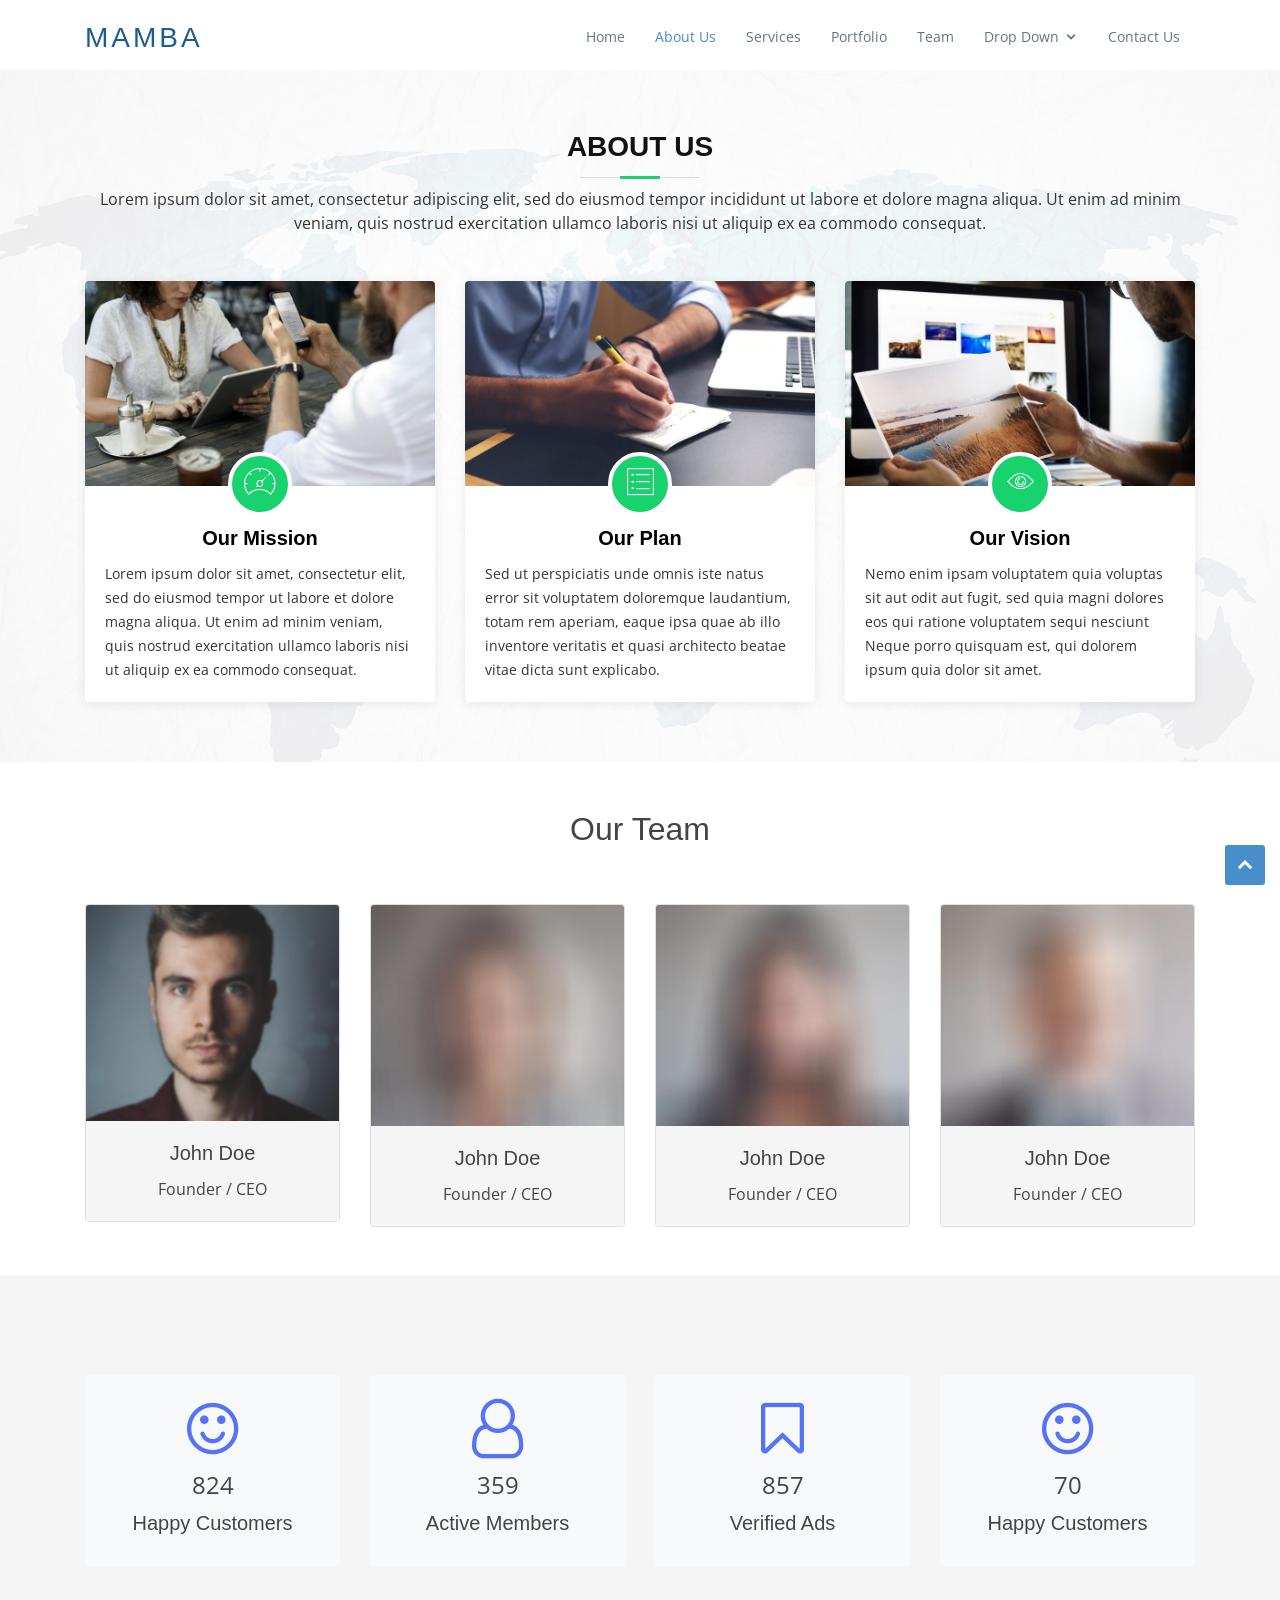
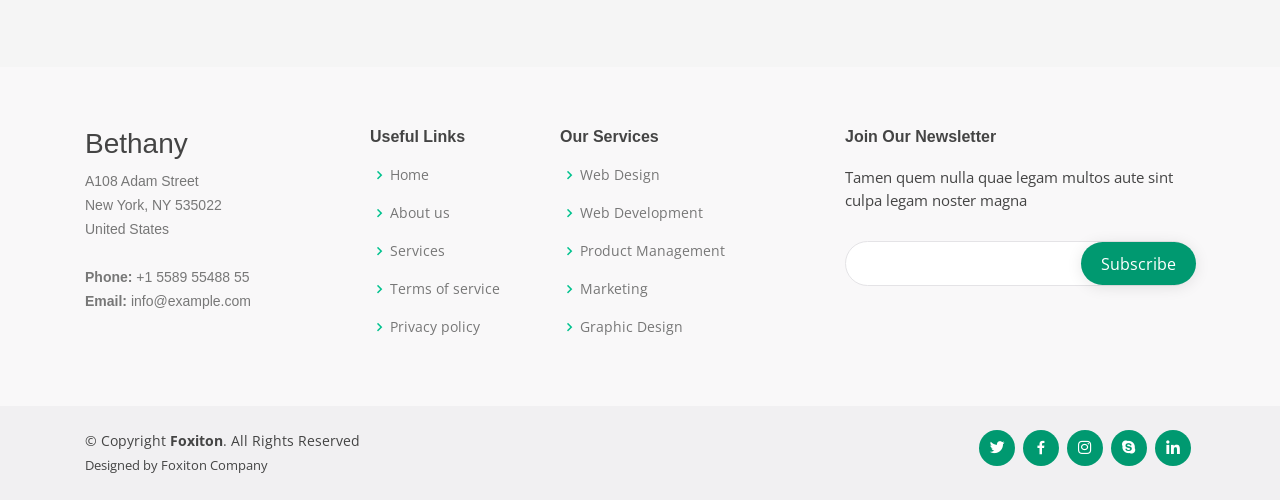
<file: about-us.html>
<!DOCTYPE html>
<html lang="en">

<head>

    <!-- SITE TITTLE -->
    <meta charset="utf-8">
    <meta http-equiv="X-UA-Compatible" content="IE=edge">
    <meta name="viewport" content="width=device-width, initial-scale=1">
    <title>Printer</title>

    <!-- FAVICON -->
    <link href="img/favicon.png" rel="shortcut icon">
    <link href="https://fonts.googleapis.com/css?family=Open+Sans:300,300i,400,400i,700,700i|Montserrat:300,400,500,700"
        rel="stylesheet">
    <link rel="stylesheet" href="assets/vendor/bootstrap/css/bootstrap.min.css">
    <link href="assets/vendor/boxicons/css/boxicons.min.css" rel="stylesheet">
    <link rel="stylesheet" href="assets/vendor/bootstrap/css/bootstrap-slider.css">
    <link href="assets/vendor/font-awesome/css/font-awesome.min.css" rel="stylesheet">
    <link href="assets/vendor/ionicons/css/ionicons.min.css" rel="stylesheet">
    <link href="assets/vendor/icofont/icofont.min.css" rel="stylesheet">
    <link href="assets/css/about.css" rel="stylesheet">
    <link href="assets/css/style.css" rel="stylesheet">


</head>

<body class="body-wrapper">

    <!-- ======= Header ======= -->
    <header id="header" style="box-shadow: 1px 2px 15px rgba(100, 100, 100, 0.3);">
        <div class="container pt-1">

            <div class="logo float-left">
                <h1 class="text-light"><a href="index.html"><span>Mamba</span></a></h1>
                <!-- Uncomment below if you prefer to use an image logo -->
                <!-- <a href="index.html"><img src="assets/img/logo.png" alt="" class="img-fluid"></a>-->
            </div>

            <nav class="nav-menu float-right d-none d-lg-block">
                <ul>
                    <li><a href="index.html">Home</a></li>
                    <li class="active"><a href="#about">About Us</a></li>
                    <li><a href="#services">Services</a></li>
                    <li><a href="#portfolio">Portfolio</a></li>
                    <li><a href="#team">Team</a></li>
                    <li class="drop-down"><a href="">Drop Down</a>
                        <ul>
                            <li><a href="#">Drop Down 1</a></li>
                            <li class="drop-down"><a href="#">Drop Down 2</a>
                                <ul>
                                    <li><a href="#">Deep Drop Down 1</a></li>
                                    <li><a href="#">Deep Drop Down 2</a></li>
                                    <li><a href="#">Deep Drop Down 3</a></li>
                                    <li><a href="#">Deep Drop Down 4</a></li>
                                    <li><a href="#">Deep Drop Down 5</a></li>
                                </ul>
                            </li>
                            <li><a href="#">Drop Down 3</a></li>
                            <li><a href="#">Drop Down 4</a></li>
                            <li><a href="#">Drop Down 5</a></li>
                        </ul>
                    </li>
                    <li><a href="#contact">Contact Us</a></li>
                </ul>
            </nav><!-- .nav-menu -->

        </div>
    </header><!-- End Header -->

    <!-- ======= About Us Section ======= -->
    <section id="about">
        <div class="container">

            <header class="section-header">
                <h3>About Us</h3>
                <p>Lorem ipsum dolor sit amet, consectetur adipiscing elit, sed do eiusmod tempor incididunt ut labore
                    et dolore magna aliqua. Ut enim ad minim veniam, quis nostrud exercitation ullamco laboris nisi ut
                    aliquip ex ea commodo consequat.</p>
            </header>

            <div class="row about-cols">

                <div class="col-md-4 wow fadeInUp">
                    <div class="about-col">
                        <div class="img">
                            <img src="assets/img/about-mission.jpg" alt="" class="img-fluid">
                            <div class="icon"><i class="ion-ios-speedometer-outline"></i></div>
                        </div>
                        <h2 class="title"><a href="#">Our Mission</a></h2>
                        <p>
                            Lorem ipsum dolor sit amet, consectetur elit, sed do eiusmod tempor ut labore et dolore
                            magna aliqua. Ut enim ad minim veniam, quis nostrud exercitation ullamco laboris nisi ut
                            aliquip ex ea commodo consequat.
                        </p>
                    </div>
                </div>

                <div class="col-md-4 wow fadeInUp" data-wow-delay="0.1s">
                    <div class="about-col">
                        <div class="img">
                            <img src="assets/img/about-plan.jpg" alt="" class="img-fluid">
                            <div class="icon"><i class="ion-ios-list-outline"></i></div>
                        </div>
                        <h2 class="title"><a href="#">Our Plan</a></h2>
                        <p>
                            Sed ut perspiciatis unde omnis iste natus error sit voluptatem doloremque laudantium, totam
                            rem aperiam, eaque ipsa quae ab illo inventore veritatis et quasi architecto beatae vitae
                            dicta sunt explicabo.
                        </p>
                    </div>
                </div>

                <div class="col-md-4 wow fadeInUp" data-wow-delay="0.2s">
                    <div class="about-col">
                        <div class="img">
                            <img src="assets/img/about-vision.jpg" alt="" class="img-fluid">
                            <div class="icon"><i class="ion-ios-eye-outline"></i></div>
                        </div>
                        <h2 class="title"><a href="#">Our Vision</a></h2>
                        <p>
                            Nemo enim ipsam voluptatem quia voluptas sit aut odit aut fugit, sed quia magni dolores eos
                            qui ratione voluptatem sequi nesciunt Neque porro quisquam est, qui dolorem ipsum quia dolor
                            sit amet.
                        </p>
                    </div>
                </div>

            </div>

        </div>
    </section><!-- End About Us Section -->



    <section class="mb-5 xq">
        <div class="container">
            <div class="row">
                <div class="col-lg-12">
                    <div class="heading text-center text-capitalize font-weight-bold py-5">
                        <h2>our team</h2>
                    </div>
                </div>
                <div class="col-lg-3 col-sm-6">
                    <div class="card my-3 my-lg-0">
                        <img class="card-img-top" src="images/team/team1.jpg" class="img-fluid w-100"
                            alt="Card image cap">
                        <div class="card-body bg-gray text-center">
                            <h5 class="card-title">John Doe</h5>
                            <p class="card-text">Founder / CEO</p>
                        </div>
                    </div>
                </div>
                <div class="col-lg-3 col-sm-6">
                    <div class="card my-3 my-lg-0">
                        <img class="card-img-top" src="images/team/team2.jpg" class="img-fluid w-100"
                            alt="Card image cap">
                        <div class="card-body bg-gray text-center">
                            <h5 class="card-title">John Doe</h5>
                            <p class="card-text">Founder / CEO</p>
                        </div>
                    </div>
                </div>
                <div class="col-lg-3 col-sm-6">
                    <div class="card my-3 my-lg-0">
                        <img class="card-img-top" src="images/team/team3.jpg" class="img-fluid w-100"
                            alt="Card image cap">
                        <div class="card-body bg-gray text-center">
                            <h5 class="card-title">John Doe</h5>
                            <p class="card-text">Founder / CEO</p>
                        </div>
                    </div>
                </div>
                <div class="col-lg-3 col-sm-6">
                    <div class="card my-3 my-lg-0">
                        <img class="card-img-top" src="images/team/team4.jpg" class="img-fluid w-100"
                            alt="Card image cap">
                        <div class="card-body bg-gray text-center">
                            <h5 class="card-title">John Doe</h5>
                            <p class="card-text">Founder / CEO</p>
                        </div>
                    </div>
                </div>
            </div>
        </div>
    </section>

    <section class="section bg-gray">
        <div class="container">
            <div class="row">
                <div class="col-lg-3 col-sm-6 my-lg-0 my-3">
                    <div class="counter-content text-center bg-light py-4 rounded">
                        <i class="fa fa-smile-o d-block"></i>
                        <span class="counter my-2 d-block" data-count="2314">0</span>
                        <h5>Happy Customers</h5>
                    </div>
                </div>
                <div class="col-lg-3 col-sm-6 my-lg-0 my-3">
                    <div class="counter-content text-center bg-light py-4 rounded">
                        <i class="fa fa-user-o d-block"></i>
                        <span class="counter my-2 d-block" data-count="1013">0</span>
                        <h5>Active Members</h5>
                    </div>
                </div>
                <div class="col-lg-3 col-sm-6 my-lg-0 my-3">
                    <div class="counter-content text-center bg-light py-4 rounded">
                        <i class="fa fa-bookmark-o d-block"></i>
                        <span class="counter my-2 d-block" data-count="2413">0</span>
                        <h5>Verified Ads</h5>
                    </div>
                </div>
                <div class="col-lg-3 col-sm-6 my-lg-0 my-3">
                    <div class="counter-content text-center bg-light py-4 rounded">
                        <i class="fa fa-smile-o d-block"></i>
                        <span class="counter my-2 d-block" data-count="200">0</span>
                        <h5>Happy Customers</h5>
                    </div>
                </div>
            </div>
        </div>
    </section>



    <!-- ======= Footer ======= -->
    <footer id="footer">

        <div class="footer-top">
            <div class="container">
                <div class="row">

                    <div class="col-lg-3 col-md-6 footer-contact">
                        <h3>Bethany</h3>
                        <p>
                            A108 Adam Street <br>
                            New York, NY 535022<br>
                            United States <br><br>
                            <strong>Phone:</strong> +1 5589 55488 55<br>
                            <strong>Email:</strong> info@example.com<br>
                        </p>
                    </div>

                    <div class="col-lg-2 col-md-6 footer-links">
                        <h4>Useful Links</h4>
                        <ul>
                            <li><i class="bx bx-chevron-right"></i> <a href="#">Home</a></li>
                            <li><i class="bx bx-chevron-right"></i> <a href="#">About us</a></li>
                            <li><i class="bx bx-chevron-right"></i> <a href="#">Services</a></li>
                            <li><i class="bx bx-chevron-right"></i> <a href="#">Terms of service</a></li>
                            <li><i class="bx bx-chevron-right"></i> <a href="#">Privacy policy</a></li>
                        </ul>
                    </div>

                    <div class="col-lg-3 col-md-6 footer-links">
                        <h4>Our Services</h4>
                        <ul>
                            <li><i class="bx bx-chevron-right"></i> <a href="#">Web Design</a></li>
                            <li><i class="bx bx-chevron-right"></i> <a href="#">Web Development</a></li>
                            <li><i class="bx bx-chevron-right"></i> <a href="#">Product Management</a></li>
                            <li><i class="bx bx-chevron-right"></i> <a href="#">Marketing</a></li>
                            <li><i class="bx bx-chevron-right"></i> <a href="#">Graphic Design</a></li>
                        </ul>
                    </div>

                    <div class="col-lg-4 col-md-6 footer-newsletter">
                        <h4>Join Our Newsletter</h4>
                        <p>Tamen quem nulla quae legam multos aute sint culpa legam noster magna</p>
                        <form action="" method="post">
                            <input type="email" name="email"><input type="submit" value="Subscribe">
                        </form>
                    </div>

                </div>
            </div>
        </div>

        <div class="container d-md-flex py-4">

            <div class="mr-md-auto text-center text-md-left">
                <div class="copyright">
                    &copy; Copyright <strong><span>Foxiton</span></strong>. All Rights Reserved
                </div>
                <div class="credits">
                    Designed by Foxiton Company
                </div>
            </div>
            <div class="social-links text-center text-md-right pt-3 pt-md-0">
                <a href="#" class="twitter"><i class="bx bxl-twitter"></i></a>
                <a href="#" class="facebook"><i class="bx bxl-facebook"></i></a>
                <a href="#" class="instagram"><i class="bx bxl-instagram"></i></a>
                <a href="#" class="google-plus"><i class="bx bxl-skype"></i></a>
                <a href="#" class="linkedin"><i class="bx bxl-linkedin"></i></a>
            </div>
        </div>
    </footer><!-- End Footer -->



    <a href="#" class="back-to-top"><i class="icofont-simple-up"></i></a>

    <!-- JAVASCRIPTS -->
    <script src="assets/vendor/jquery/jquery.min.js"></script>
    <script src="assets/vendor/bootstrap/js/bootstrap.bundle.min.js"></script>
    <script src="assets/vendor/bootstrap/js/bootstrap-slider.js"></script>
    <script src="assets/vendor/slick/slick.min.js"></script>
    <script src="assets/vendor/jquery-sticky/jquery.sticky.js"></script>
    <!-- Template Main JS File -->
    <script src="assets/js/script.js"></script>
    <script src="assets/js/main.js"></script>

</body>

</html>
</file>
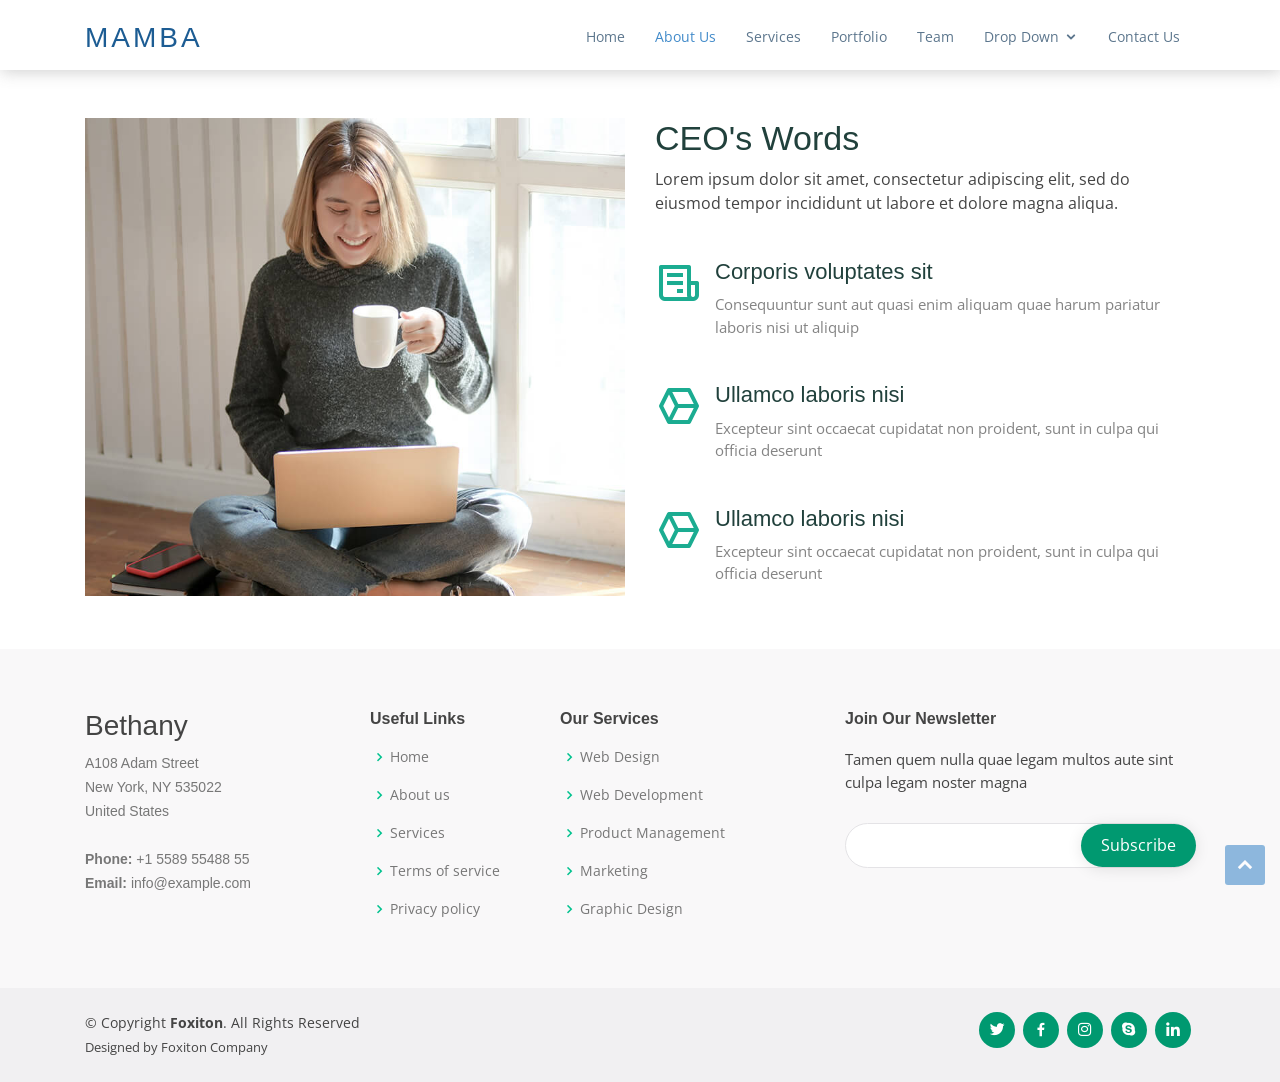
<file: ceo.html>
<!DOCTYPE html>
<html lang="en">

<head>
    <meta charset="UTF-8">
    <meta name="viewport" content="width=device-width, initial-scale=1.0">
    <title>Printer</title>
    <!-- FAVICON -->
    <link href="img/favicon.png" rel="shortcut icon">
    <link href="https://fonts.googleapis.com/css?family=Open+Sans:300,300i,400,400i,700,700i|Montserrat:300,400,500,700"
        rel="stylesheet">
    <link rel="stylesheet" href="assets/vendor/bootstrap/css/bootstrap.min.css">
    <link href="assets/vendor/boxicons/css/boxicons.min.css" rel="stylesheet">
    <link rel="stylesheet" href="assets/vendor/bootstrap/css/bootstrap-slider.css">
    <link href="assets/vendor/font-awesome/css/font-awesome.min.css" rel="stylesheet">
    <link href="assets/vendor/ionicons/css/ionicons.min.css" rel="stylesheet">
    <link href="assets/vendor/icofont/icofont.min.css" rel="stylesheet">
    <link href="assets/css/ceo.css" rel="stylesheet">
    <link href="assets/css/style.css" rel="stylesheet">
</head>

<body class="body-wrapper">

    <!-- ======= Header ======= -->
    <header id="header" style="box-shadow: 1px 2px 15px rgba(100, 100, 100, 0.3);">
        <div class="container pt-1">

            <div class="logo float-left">
                <h1 class="text-light"><a href="index.html"><span>Mamba</span></a></h1>
                <!-- Uncomment below if you prefer to use an image logo -->
                <!-- <a href="index.html"><img src="assets/img/logo.png" alt="" class="img-fluid"></a>-->
            </div>

            <nav class="nav-menu float-right d-none d-lg-block">
                <ul>
                    <li><a href="index.html">Home</a></li>
                    <li class="active"><a href="#about">About Us</a></li>
                    <li><a href="#services">Services</a></li>
                    <li><a href="#portfolio">Portfolio</a></li>
                    <li><a href="#team">Team</a></li>
                    <li class="drop-down"><a href="">Drop Down</a>
                        <ul>
                            <li><a href="#">Drop Down 1</a></li>
                            <li class="drop-down"><a href="#">Drop Down 2</a>
                                <ul>
                                    <li><a href="#">Deep Drop Down 1</a></li>
                                    <li><a href="#">Deep Drop Down 2</a></li>
                                    <li><a href="#">Deep Drop Down 3</a></li>
                                    <li><a href="#">Deep Drop Down 4</a></li>
                                    <li><a href="#">Deep Drop Down 5</a></li>
                                </ul>
                            </li>
                            <li><a href="#">Drop Down 3</a></li>
                            <li><a href="#">Drop Down 4</a></li>
                            <li><a href="#">Drop Down 5</a></li>
                        </ul>
                    </li>
                    <li><a href="#contact">Contact Us</a></li>
                </ul>
            </nav><!-- .nav-menu -->

        </div>
    </header><!-- End Header -->
    <!-- ======= CEO's talk ======= -->
    <section id="about" class="about mt-5 mb-5">
        <div class="container">

            <div class="row">
                <div class="col-xl-6 col-lg-7" data-aos="fade-right">
                    <img src="assets/img/about-img.jpg" class="img-fluid" alt="">
                </div>
                <div class="col-xl-6 col-lg-5 pt-5 pt-lg-0">
                    <h3 data-aos="fade-up">CEO's Words</h3>
                    <p data-aos="fade-up">
                        Lorem ipsum dolor sit amet, consectetur adipiscing elit, sed do eiusmod tempor incididunt ut
                        labore et dolore magna aliqua.
                    </p>
                    <div class="icon-box" data-aos="fade-up">
                        <i class="bx bx-receipt"></i>
                        <h4>Corporis voluptates sit</h4>
                        <p>Consequuntur sunt aut quasi enim aliquam quae harum pariatur laboris nisi ut aliquip</p>
                    </div>

                    <div class="icon-box" data-aos="fade-up" data-aos-delay="100">
                        <i class="bx bx-cube-alt"></i>
                        <h4>Ullamco laboris nisi</h4>
                        <p>Excepteur sint occaecat cupidatat non proident, sunt in culpa qui officia deserunt</p>
                    </div>

                    <div class="icon-box" data-aos="fade-up" data-aos-delay="200">
                        <i class="bx bx-cube-alt"></i>
                        <h4>Ullamco laboris nisi</h4>
                        <p>Excepteur sint occaecat cupidatat non proident, sunt in culpa qui officia deserunt</p>
                    </div>

                </div>
            </div>

        </div>
    </section><!-- End About Section -->



    <!-- ======= Footer ======= -->
    <footer id="footer">

        <div class="footer-top">
            <div class="container">
                <div class="row">

                    <div class="col-lg-3 col-md-6 footer-contact">
                        <h3>Bethany</h3>
                        <p>
                            A108 Adam Street <br>
                            New York, NY 535022<br>
                            United States <br><br>
                            <strong>Phone:</strong> +1 5589 55488 55<br>
                            <strong>Email:</strong> info@example.com<br>
                        </p>
                    </div>

                    <div class="col-lg-2 col-md-6 footer-links">
                        <h4>Useful Links</h4>
                        <ul>
                            <li><i class="bx bx-chevron-right"></i> <a href="#">Home</a></li>
                            <li><i class="bx bx-chevron-right"></i> <a href="#">About us</a></li>
                            <li><i class="bx bx-chevron-right"></i> <a href="#">Services</a></li>
                            <li><i class="bx bx-chevron-right"></i> <a href="#">Terms of service</a></li>
                            <li><i class="bx bx-chevron-right"></i> <a href="#">Privacy policy</a></li>
                        </ul>
                    </div>

                    <div class="col-lg-3 col-md-6 footer-links">
                        <h4>Our Services</h4>
                        <ul>
                            <li><i class="bx bx-chevron-right"></i> <a href="#">Web Design</a></li>
                            <li><i class="bx bx-chevron-right"></i> <a href="#">Web Development</a></li>
                            <li><i class="bx bx-chevron-right"></i> <a href="#">Product Management</a></li>
                            <li><i class="bx bx-chevron-right"></i> <a href="#">Marketing</a></li>
                            <li><i class="bx bx-chevron-right"></i> <a href="#">Graphic Design</a></li>
                        </ul>
                    </div>

                    <div class="col-lg-4 col-md-6 footer-newsletter">
                        <h4>Join Our Newsletter</h4>
                        <p>Tamen quem nulla quae legam multos aute sint culpa legam noster magna</p>
                        <form action="" method="post">
                            <input type="email" name="email"><input type="submit" value="Subscribe">
                        </form>
                    </div>

                </div>
            </div>
        </div>

        <div class="container d-md-flex py-4">

            <div class="mr-md-auto text-center text-md-left">
                <div class="copyright">
                    &copy; Copyright <strong><span>Foxiton</span></strong>. All Rights Reserved
                </div>
                <div class="credits">
                    Designed by Foxiton Company
                </div>
            </div>
            <div class="social-links text-center text-md-right pt-3 pt-md-0">
                <a href="#" class="twitter"><i class="bx bxl-twitter"></i></a>
                <a href="#" class="facebook"><i class="bx bxl-facebook"></i></a>
                <a href="#" class="instagram"><i class="bx bxl-instagram"></i></a>
                <a href="#" class="google-plus"><i class="bx bxl-skype"></i></a>
                <a href="#" class="linkedin"><i class="bx bxl-linkedin"></i></a>
            </div>
        </div>
    </footer><!-- End Footer -->



    <a href="#" class="back-to-top"><i class="icofont-simple-up"></i></a>

    <!-- JAVASCRIPTS -->
    <script src="assets/vendor/jquery/jquery.min.js"></script>
    <script src="assets/vendor/bootstrap/js/bootstrap.bundle.min.js"></script>
    <script src="assets/vendor/bootstrap/js/bootstrap-slider.js"></script>
    <script src="assets/vendor/slick/slick.min.js"></script>
    <script src="assets/vendor/jquery-sticky/jquery.sticky.js"></script>
    <!-- Template Main JS File -->
    <script src="assets/js/main.js"></script>
</body>

</html>
</file>
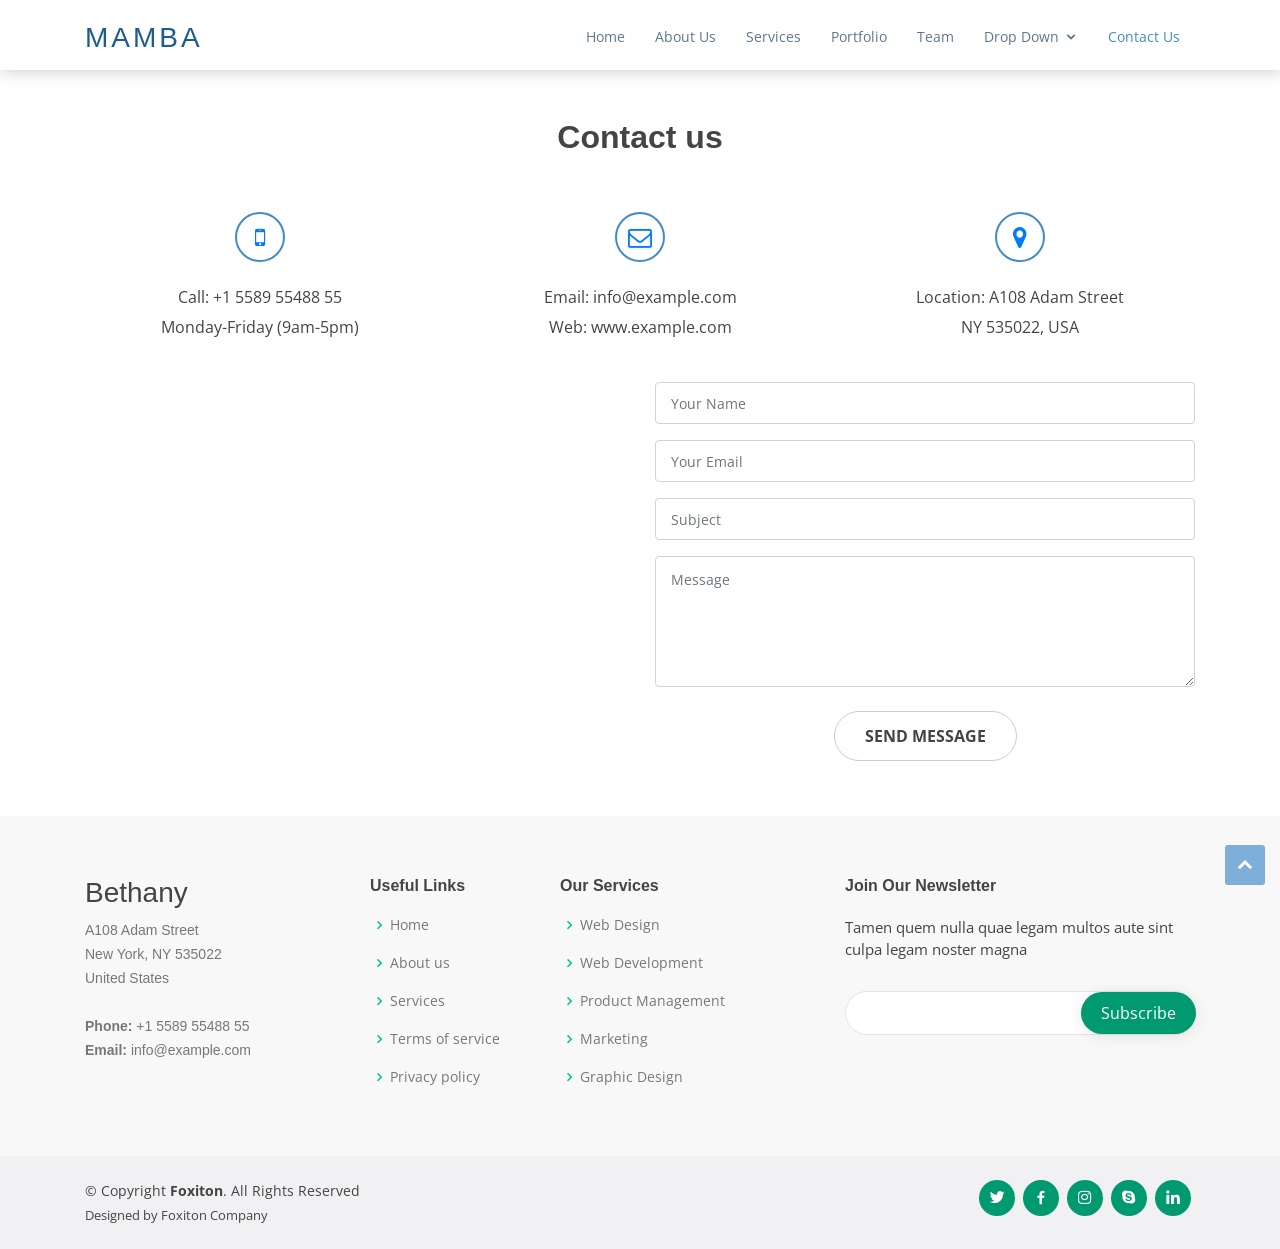
<file: contact.html>
<!DOCTYPE html>
<html lang="en">

<head>
    <meta charset="UTF-8">
    <meta name="viewport" content="width=device-width, initial-scale=1.0">
    <title>Printer</title>
    <!-- FAVICON -->
    <link href="img/favicon.png" rel="shortcut icon">
    <link href="https://fonts.googleapis.com/css?family=Open+Sans:300,300i,400,400i,700,700i|Montserrat:300,400,500,700"
        rel="stylesheet">
    <link rel="stylesheet" href="assets/vendor/bootstrap/css/bootstrap.min.css">
    <link href="assets/vendor/boxicons/css/boxicons.min.css" rel="stylesheet">
    <link rel="stylesheet" href="assets/vendor/bootstrap/css/bootstrap-slider.css">
    <link href="assets/vendor/font-awesome/css/font-awesome.min.css" rel="stylesheet">
    <link href="assets/vendor/icofont/icofont.min.css" rel="stylesheet">
    <link href="assets/css/contact.css" rel="stylesheet">
    <link href="assets/css/style.css" rel="stylesheet">
</head>

<body class="body-wrapper">

    <!-- ======= Header ======= -->
    <header id="header" style="box-shadow: 1px 2px 15px rgba(100, 100, 100, 0.3);">
        <div class="container pt-1">

            <div class="logo float-left">
                <h1 class="text-light"><a href="index.html"><span>Mamba</span></a></h1>
                <!-- Uncomment below if you prefer to use an image logo -->
                <!-- <a href="index.html"><img src="assets/img/logo.png" alt="" class="img-fluid"></a>-->
            </div>

            <nav class="nav-menu float-right d-none d-lg-block">
                <ul>
                    <li><a href="index.html">Home</a></li>
                    <li><a href="#about">About Us</a></li>
                    <li><a href="#services">Services</a></li>
                    <li><a href="#portfolio">Portfolio</a></li>
                    <li><a href="#team">Team</a></li>
                    <li class="drop-down"><a href="">Drop Down</a>
                        <ul>
                            <li><a href="#">Drop Down 1</a></li>
                            <li class="drop-down"><a href="#">Drop Down 2</a>
                                <ul>
                                    <li><a href="#">Deep Drop Down 1</a></li>
                                    <li><a href="#">Deep Drop Down 2</a></li>
                                    <li><a href="#">Deep Drop Down 3</a></li>
                                    <li><a href="#">Deep Drop Down 4</a></li>
                                    <li><a href="#">Deep Drop Down 5</a></li>
                                </ul>
                            </li>
                            <li><a href="#">Drop Down 3</a></li>
                            <li><a href="#">Drop Down 4</a></li>
                            <li><a href="#">Drop Down 5</a></li>
                        </ul>
                    </li>
                    <li class="active"><a href="#contact">Contact Us</a></li>
                </ul>
            </nav><!-- .nav-menu -->

        </div>
    </header><!-- End Header -->

    <!-- ======= Contact Section ======= -->
    <div id="contact" class="contact-area mb-5">
        <div class="contact-inner area-padding">
            <div class="contact-overly"></div>
            <div class="container ">
                <div class="row">
                    <div class="col-md-12 col-sm-12 col-xs-12">
                        <div class="section-headline text-center">
                            <h2 class="font-weight-bold p-5">Contact us</h2>
                        </div>
                    </div>
                </div>
                <div class=" row">
                    <!-- Start contact icon column -->
                    <div class="col-md-4 col-sm-4 col-xs-12">
                        <div class="contact-icon text-center">
                            <div class="single-icon">
                                <i class="fa fa-mobile text-primary"></i>
                                <p>
                                    Call: +1 5589 55488 55<br>
                                    <span>Monday-Friday (9am-5pm)</span>
                                </p>
                            </div>
                        </div>
                    </div>
                    <!-- Start contact icon column -->
                    <div class="col-md-4 col-sm-4 col-xs-12">
                        <div class="contact-icon text-center">
                            <div class="single-icon">
                                <i class="fa fa-envelope-o text-primary"></i>
                                <p>
                                    Email: info@example.com<br>
                                    <span>Web: www.example.com</span>
                                </p>
                            </div>
                        </div>
                    </div>
                    <!-- Start contact icon column -->
                    <div class="col-md-4 col-sm-4 col-xs-12">
                        <div class="contact-icon text-center">
                            <div class="single-icon">
                                <i class="fa fa-map-marker text-primary"></i>
                                <p>
                                    Location: A108 Adam Street<br>
                                    <span>NY 535022, USA</span>
                                </p>
                            </div>
                        </div>
                    </div>
                </div>
                <div class="row">

                    <!-- Start Google Map -->
                    <div class="col-md-6 col-sm-6 col-xs-12">
                        <!-- Start Map -->
                        <iframe
                            src="https://www.google.com/maps/embed?pb=!1m18!1m12!1m3!1d22864.11283411948!2d-73.96468908098944!3d40.630720240038435!2m3!1f0!2f0!3f0!3m2!1i1024!2i768!4f13.1!3m3!1m2!1s0x89c24fa5d33f083b%3A0xc80b8f06e177fe62!2sNew+York%2C+NY%2C+USA!5e0!3m2!1sen!2sbg!4v1540447494452"
                            width="100%" height="380" frameborder="0" style="border:0" allowfullscreen></iframe>
                        <!-- End Map -->
                    </div>
                    <!-- End Google Map -->

                    <!-- Start  contact -->
                    <div class="col-md-6 col-sm-6 col-xs-12">
                        <div class="form contact-form">
                            <form action="forms/contact.php" method="post" role="form" class="php-email-form">
                                <div class="form-group">
                                    <input type="text" name="name" class="form-control rounded" id="name"
                                        placeholder="Your Name" data-rule="minlen:4"
                                        data-msg="Please enter at least 4 chars" />
                                    <div class="validate"></div>
                                </div>
                                <div class="form-group">
                                    <input type="email" class="form-control rounded" name="email" id="email"
                                        placeholder="Your Email" data-rule="email"
                                        data-msg="Please enter a valid email" />
                                    <div class="validate"></div>
                                </div>
                                <div class="form-group">
                                    <input type="text" class="form-control rounded" name="subject" id="subject"
                                        placeholder="Subject" data-rule="minlen:4"
                                        data-msg="Please enter at least 8 chars of subject" />
                                    <div class="validate"></div>
                                </div>
                                <div class="form-group">
                                    <textarea class="form-control rounded" name="message" rows="5" data-rule="required"
                                        data-msg="Please write something for us" placeholder="Message"></textarea>
                                    <div class="validate"></div>
                                </div>
                                <div class="mb-3">
                                    <div class="loading">Loading</div>
                                    <div class="error-message"></div>
                                    <div class="sent-message">Your message has been sent. Thank you!</div>
                                </div>
                                <div class="text-center"><button type="submit">Send Message</button></div>
                            </form>
                        </div>
                    </div>
                    <!-- End Left contact -->
                </div>
            </div>
        </div>
    </div><!-- End Contact Section -->

    <!-- ======= Footer ======= -->
    <footer id="footer">

        <div class="footer-top">
            <div class="container">
                <div class="row">

                    <div class="col-lg-3 col-md-6 footer-contact">
                        <h3>Bethany</h3>
                        <p>
                            A108 Adam Street <br>
                            New York, NY 535022<br>
                            United States <br><br>
                            <strong>Phone:</strong> +1 5589 55488 55<br>
                            <strong>Email:</strong> info@example.com<br>
                        </p>
                    </div>

                    <div class="col-lg-2 col-md-6 footer-links">
                        <h4>Useful Links</h4>
                        <ul>
                            <li><i class="bx bx-chevron-right"></i> <a href="#">Home</a></li>
                            <li><i class="bx bx-chevron-right"></i> <a href="#">About us</a></li>
                            <li><i class="bx bx-chevron-right"></i> <a href="#">Services</a></li>
                            <li><i class="bx bx-chevron-right"></i> <a href="#">Terms of service</a></li>
                            <li><i class="bx bx-chevron-right"></i> <a href="#">Privacy policy</a></li>
                        </ul>
                    </div>

                    <div class="col-lg-3 col-md-6 footer-links">
                        <h4>Our Services</h4>
                        <ul>
                            <li><i class="bx bx-chevron-right"></i> <a href="#">Web Design</a></li>
                            <li><i class="bx bx-chevron-right"></i> <a href="#">Web Development</a></li>
                            <li><i class="bx bx-chevron-right"></i> <a href="#">Product Management</a></li>
                            <li><i class="bx bx-chevron-right"></i> <a href="#">Marketing</a></li>
                            <li><i class="bx bx-chevron-right"></i> <a href="#">Graphic Design</a></li>
                        </ul>
                    </div>

                    <div class="col-lg-4 col-md-6 footer-newsletter">
                        <h4>Join Our Newsletter</h4>
                        <p>Tamen quem nulla quae legam multos aute sint culpa legam noster magna</p>
                        <form action="" method="post">
                            <input type="email" name="email"><input type="submit" value="Subscribe">
                        </form>
                    </div>

                </div>
            </div>
        </div>

        <div class="container d-md-flex py-4">

            <div class="mr-md-auto text-center text-md-left">
                <div class="copyright">
                    &copy; Copyright <strong><span>Foxiton</span></strong>. All Rights Reserved
                </div>
                <div class="credits">
                    Designed by Foxiton Company
                </div>
            </div>
            <div class="social-links text-center text-md-right pt-3 pt-md-0">
                <a href="#" class="twitter"><i class="bx bxl-twitter"></i></a>
                <a href="#" class="facebook"><i class="bx bxl-facebook"></i></a>
                <a href="#" class="instagram"><i class="bx bxl-instagram"></i></a>
                <a href="#" class="google-plus"><i class="bx bxl-skype"></i></a>
                <a href="#" class="linkedin"><i class="bx bxl-linkedin"></i></a>
            </div>
        </div>
    </footer><!-- End Footer -->



    <a href="#" class="back-to-top"><i class="icofont-simple-up"></i></a>

    <!-- JAVASCRIPTS -->
    <script src="assets/vendor/jquery/jquery.min.js"></script>
    <script src="assets/vendor/bootstrap/js/bootstrap.bundle.min.js"></script>
    <script src="assets/vendor/bootstrap/js/bootstrap-slider.js"></script>
    <script src="assets/vendor/slick/slick.min.js"></script>
    <script src="assets/vendor/jquery-sticky/jquery.sticky.js"></script>
    <!-- Template Main JS File -->
    <script src="assets/js/main.js"></script>


</body>

</html>
</file>
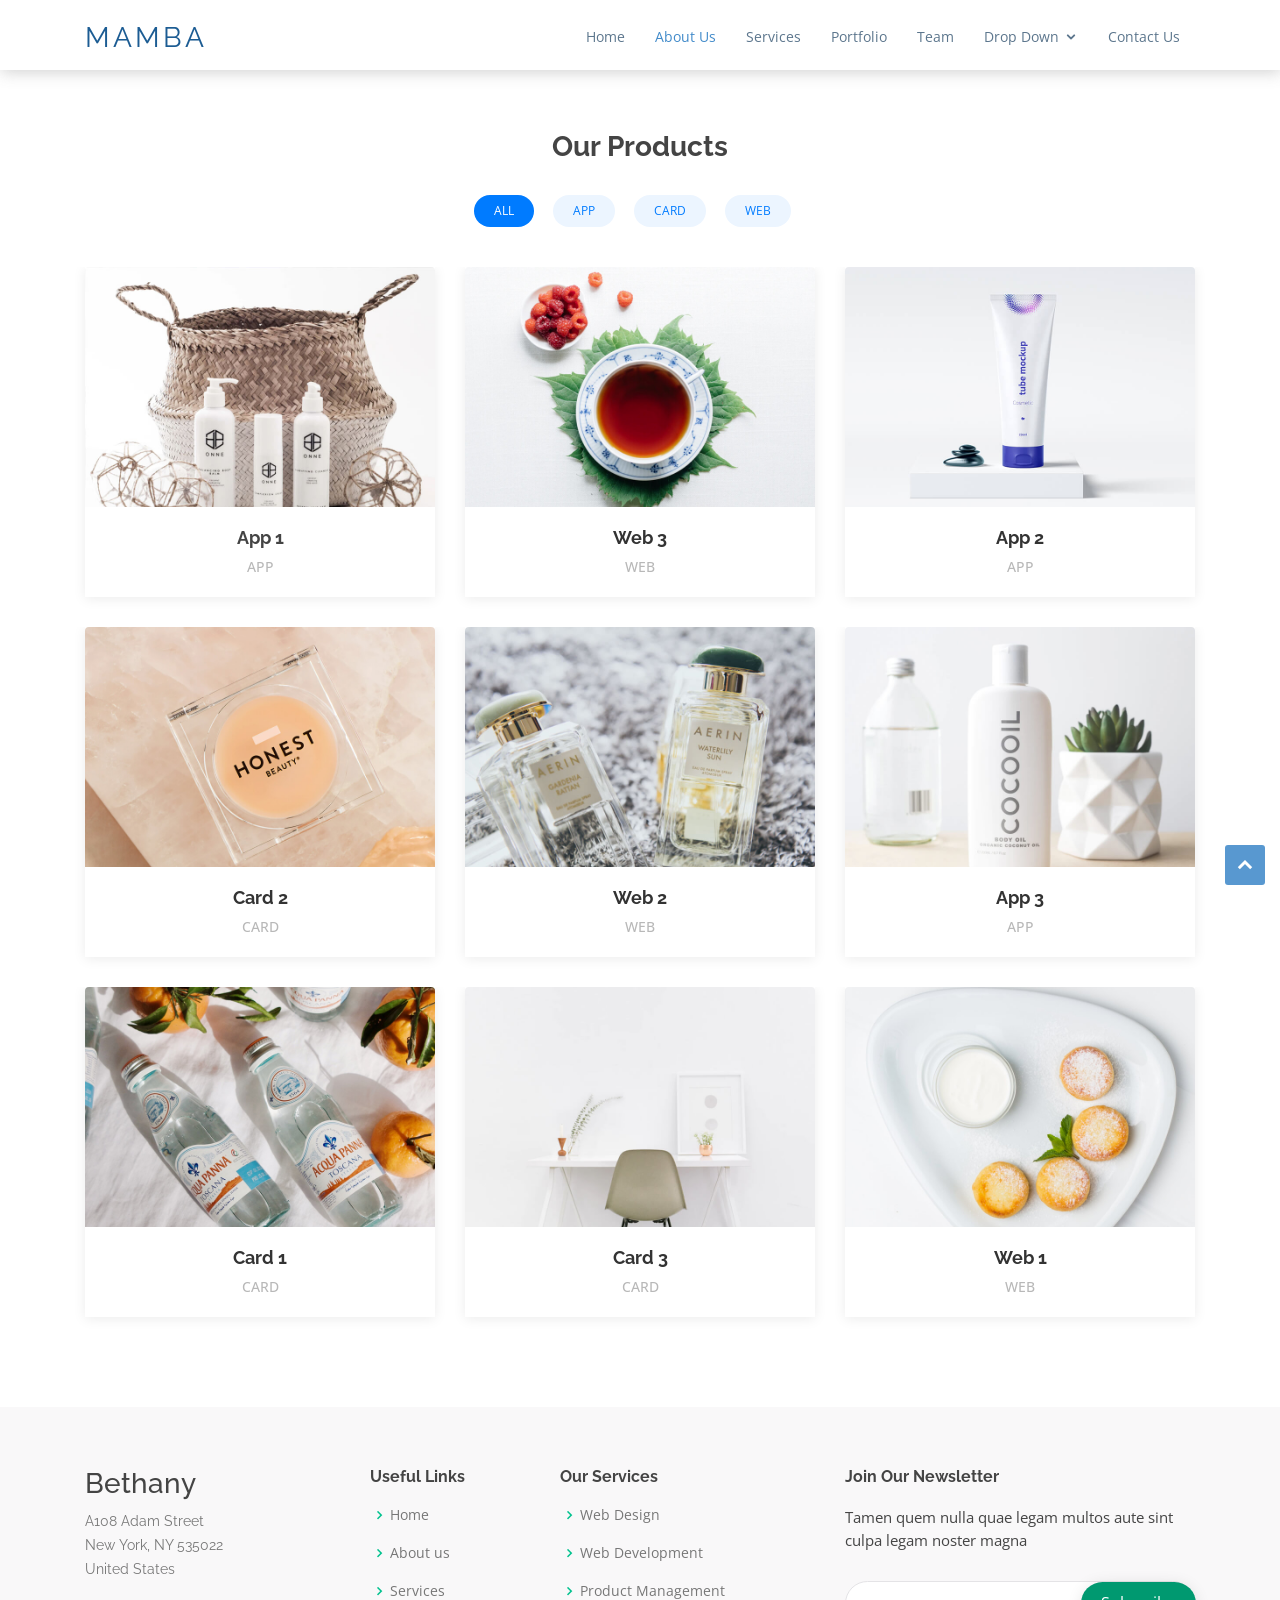
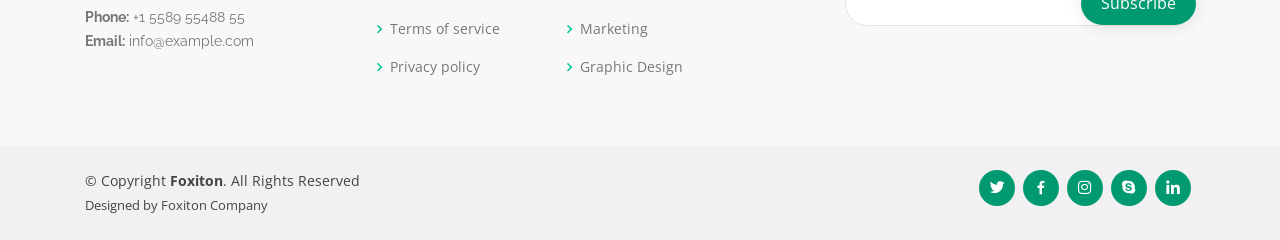
<file: products.html>
<!DOCTYPE html>
<html lang="en">

<head>
    <meta charset="utf-8">
    <meta content="width=device-width, initial-scale=1.0" name="viewport">

    <title>Printer</title>
    <meta content="" name="descriptison">
    <meta content="" name="keywords">

    <!-- Favicons -->
    <link href="assets/img/favicon.png" rel="icon">
    <link href="assets/img/apple-touch-icon.png" rel="apple-touch-icon">
    <link
        href="https://fonts.googleapis.com/css?family=Open+Sans:300,300i,400,400i,600,600i,700,700i|Raleway:300,300i,400,400i,500,500i,600,600i,700,700i|Poppins:300,300i,400,400i,500,500i,600,600i,700,700i"
        rel="stylesheet">
    <!-- Vendor CSS Files -->
    <link href="assets/vendor/bootstrap/css/bootstrap.min.css" rel="stylesheet">
    <link href="assets/vendor/icofont/icofont.min.css" rel="stylesheet">
    <link href="assets/vendor/boxicons/css/boxicons.min.css" rel="stylesheet">
    <link href="assets/vendor/font-awesome/css/font-awesome.min.css" rel="stylesheet">
    <link href="assets/vendor/animate.css/animate.min.css" rel="stylesheet">
    <link href="assets/vendor/venobox/venobox.css" rel="stylesheet">
    <link href="assets/vendor/owl.carousel/assets/owl.carousel.min.css" rel="stylesheet">
    <link href="assets/vendor/ionicons/css/ionicons.min.css" rel="stylesheet">

    <link href="assets/css/products.css" rel="stylesheet">
    <link href="assets/css/style.css" rel="stylesheet">
</head>

<body class="body-wrapper">
    <!-- ======= Header ======= -->
    <header id="header" style="box-shadow: 1px 2px 15px rgba(100, 100, 100, 0.3);">
        <div class="container pt-1">

            <div class="logo float-left">
                <h1 class="text-light"><a href="index.html"><span>Mamba</span></a></h1>
                <!-- Uncomment below if you prefer to use an image logo -->
                <!-- <a href="index.html"><img src="assets/img/logo.png" alt="" class="img-fluid"></a>-->
            </div>

            <nav class="nav-menu float-right d-none d-lg-block">
                <ul>
                    <li><a href="index.html">Home</a></li>
                    <li class="active"><a href="#about">About Us</a></li>
                    <li><a href="#services">Services</a></li>
                    <li><a href="#portfolio">Portfolio</a></li>
                    <li><a href="#team">Team</a></li>
                    <li class="drop-down"><a href="">Drop Down</a>
                        <ul>
                            <li><a href="#">Drop Down 1</a></li>
                            <li class="drop-down"><a href="#">Drop Down 2</a>
                                <ul>
                                    <li><a href="#">Deep Drop Down 1</a></li>
                                    <li><a href="#">Deep Drop Down 2</a></li>
                                    <li><a href="#">Deep Drop Down 3</a></li>
                                    <li><a href="#">Deep Drop Down 4</a></li>
                                    <li><a href="#">Deep Drop Down 5</a></li>
                                </ul>
                            </li>
                            <li><a href="#">Drop Down 3</a></li>
                            <li><a href="#">Drop Down 4</a></li>
                            <li><a href="#">Drop Down 5</a></li>
                        </ul>
                    </li>
                    <li><a href="#contact">Contact Us</a></li>
                </ul>
            </nav><!-- .nav-menu -->

        </div>
    </header><!-- End Header -->
    <main id="main">
        <!-- ======= Portfolio Section ======= -->
        <section id="portfolio" class="portfolio">
            <div class="container">

                <header class="section-header" style="height: 50px;">
                    <h3 class="section-title"><b>Our Products</b></h3>
                </header>

                <div class="row">
                    <div class="col-lg-12">
                        <ul id="portfolio-flters">
                            <li data-filter="*" class="filter-active">All</li>
                            <li data-filter=".filter-app">App</li>
                            <li data-filter=".filter-card">Card</li>
                            <li data-filter=".filter-web">Web</li>
                        </ul>
                    </div>
                </div>


                <div class="row portfolio-container">

                    <div class="col-lg-4 col-md-6 portfolio-item filter-app wow fadeInUp" data-toggle="modal"
                        data-target="#about">
                        <div class="portfolio-wrap">
                            <figure>
                                <img src="assets/img/portfolio/portfolio-1.jpg" class="img-fluid" alt="">
                                <a href="#" data-gall="portfolioGallery" class="link-preview venobox" title="Preview"><i
                                        class="ion ion-eye"></i></a>
                            </figure>

                            <div class="portfolio-info">
                                <h4>App 1</h4>
                                <p>App</p>
                            </div>
                        </div>
                    </div>

                    <div class="col-lg-4 col-md-6 portfolio-item filter-web wow fadeInUp" data-wow-delay="0.1s">
                        <div class="portfolio-wrap">
                            <figure>
                                <img src="assets/img/portfolio/portfolio-2.jpg" class="img-fluid" alt="">
                                <a href="#" class="link-preview venobox" data-gall="portfolioGallery" title="Preview"><i
                                        class="ion ion-eye"></i></a>
                            </figure>

                            <div class="portfolio-info">
                                <h4><a href="portfolio-details.html">Web 3</a></h4>
                                <p>Web</p>
                            </div>
                        </div>
                    </div>

                    <div class="col-lg-4 col-md-6 portfolio-item filter-app wow fadeInUp" data-wow-delay="0.2s">
                        <div class="portfolio-wrap">
                            <figure>
                                <img src="assets/img/portfolio/portfolio-3.jpg" class="img-fluid" alt="">
                                <a href="#" class="link-preview venobox" data-gall="portfolioGallery" title="Preview"><i
                                        class="ion ion-eye"></i></a>
                            </figure>

                            <div class="portfolio-info">
                                <h4><a href="portfolio-details.html">App 2</a></h4>
                                <p>App</p>
                            </div>
                        </div>
                    </div>

                    <div class="col-lg-4 col-md-6 portfolio-item filter-card wow fadeInUp">
                        <div class="portfolio-wrap">
                            <figure>
                                <img src="assets/img/portfolio/portfolio-4.jpg" class="img-fluid" alt="">
                                <a href="#" class="link-preview venobox" data-gall="portfolioGallery" title="Preview"><i
                                        class="ion ion-eye"></i></a>
                            </figure>

                            <div class="portfolio-info">
                                <h4><a href="portfolio-details.html">Card 2</a></h4>
                                <p>Card</p>
                            </div>
                        </div>
                    </div>

                    <div class="col-lg-4 col-md-6 portfolio-item filter-web wow fadeInUp" data-wow-delay="0.1s">
                        <div class="portfolio-wrap">
                            <figure>
                                <img src="assets/img/portfolio/portfolio-5.jpg" class="img-fluid" alt="">
                                <a href="#" class="link-preview venobox" data-gall="portfolioGallery" title="Preview"><i
                                        class="ion ion-eye"></i></a>
                            </figure>

                            <div class="portfolio-info">
                                <h4><a href="portfolio-details.html">Web 2</a></h4>
                                <p>Web</p>
                            </div>
                        </div>
                    </div>

                    <div class="col-lg-4 col-md-6 portfolio-item filter-app wow fadeInUp" data-wow-delay="0.2s">
                        <div class="portfolio-wrap">
                            <figure>
                                <img src="assets/img/portfolio/portfolio-6.jpg" class="img-fluid" alt="">
                                <a href="#" class="link-preview venobox" data-gall="portfolioGallery" title="Preview"><i
                                        class="ion ion-eye"></i></a>
                            </figure>

                            <div class="portfolio-info">
                                <h4><a href="portfolio-details.html">App 3</a></h4>
                                <p>App</p>
                            </div>
                        </div>
                    </div>

                    <div class="col-lg-4 col-md-6 portfolio-item filter-card wow fadeInUp">
                        <div class="portfolio-wrap">
                            <figure>
                                <img src="assets/img/portfolio/portfolio-7.jpg" class="img-fluid" alt="">
                                <a href="#" class="link-preview venobox" data-gall="portfolioGallery" title="Preview"><i
                                        class="ion ion-eye"></i></a>
                            </figure>

                            <div class="portfolio-info">
                                <h4><a href="portfolio-details.html">Card 1</a></h4>
                                <p>Card</p>
                            </div>
                        </div>
                    </div>

                    <div class="col-lg-4 col-md-6 portfolio-item filter-card wow fadeInUp" data-wow-delay="0.1s">
                        <div class="portfolio-wrap">
                            <figure>
                                <img src="assets/img/portfolio/portfolio-8.jpg" class="img-fluid" alt="">
                                <a href="#" class="link-preview venobox" data-gall="portfolioGallery" title="Preview"><i
                                        class="ion ion-eye"></i></a>
                            </figure>

                            <div class="portfolio-info">
                                <h4><a href="portfolio-details.html">Card 3</a></h4>
                                <p>Card</p>
                            </div>
                        </div>
                    </div>

                    <div class="col-lg-4 col-md-6 portfolio-item filter-web wow fadeInUp" data-wow-delay="0.2s">
                        <div class="portfolio-wrap">
                            <figure>
                                <img src="assets/img/portfolio/portfolio-9.jpg" class="img-fluid" alt="">
                                <a href="#" class="link-preview venobox" data-gall="portfolioGallery" title="Preview"><i
                                        class="ion ion-eye"></i></a>
                            </figure>

                            <div class="portfolio-info">
                                <h4><a href="portfolio-details.html">Web 1</a></h4>
                                <p>Web</p>
                            </div>
                        </div>
                    </div>

                </div>

            </div>
        </section><!-- End Portfolio Section -->

    </main>
    <!-- ======= Footer ======= -->
    <footer id="footer">

        <div class="footer-top">
            <div class="container">
                <div class="row">

                    <div class="col-lg-3 col-md-6 footer-contact">
                        <h3>Bethany</h3>
                        <p>
                            A108 Adam Street <br>
                            New York, NY 535022<br>
                            United States <br><br>
                            <strong>Phone:</strong> +1 5589 55488 55<br>
                            <strong>Email:</strong> info@example.com<br>
                        </p>
                    </div>

                    <div class="col-lg-2 col-md-6 footer-links">
                        <h4>Useful Links</h4>
                        <ul>
                            <li><i class="bx bx-chevron-right"></i> <a href="#">Home</a></li>
                            <li><i class="bx bx-chevron-right"></i> <a href="#">About us</a></li>
                            <li><i class="bx bx-chevron-right"></i> <a href="#">Services</a></li>
                            <li><i class="bx bx-chevron-right"></i> <a href="#">Terms of service</a></li>
                            <li><i class="bx bx-chevron-right"></i> <a href="#">Privacy policy</a></li>
                        </ul>
                    </div>

                    <div class="col-lg-3 col-md-6 footer-links">
                        <h4>Our Services</h4>
                        <ul>
                            <li><i class="bx bx-chevron-right"></i> <a href="#">Web Design</a></li>
                            <li><i class="bx bx-chevron-right"></i> <a href="#">Web Development</a></li>
                            <li><i class="bx bx-chevron-right"></i> <a href="#">Product Management</a></li>
                            <li><i class="bx bx-chevron-right"></i> <a href="#">Marketing</a></li>
                            <li><i class="bx bx-chevron-right"></i> <a href="#">Graphic Design</a></li>
                        </ul>
                    </div>

                    <div class="col-lg-4 col-md-6 footer-newsletter">
                        <h4>Join Our Newsletter</h4>
                        <p>Tamen quem nulla quae legam multos aute sint culpa legam noster magna</p>
                        <form action="" method="post">
                            <input type="email" name="email"><input type="submit" value="Subscribe">
                        </form>
                    </div>

                </div>
            </div>
        </div>

        <div class="container d-md-flex py-4">

            <div class="mr-md-auto text-center text-md-left">
                <div class="copyright">
                    &copy; Copyright <strong><span>Foxiton</span></strong>. All Rights Reserved
                </div>
                <div class="credits">
                    Designed by Foxiton Company
                </div>
            </div>
            <div class="social-links text-center text-md-right pt-3 pt-md-0">
                <a href="#" class="twitter"><i class="bx bxl-twitter"></i></a>
                <a href="#" class="facebook"><i class="bx bxl-facebook"></i></a>
                <a href="#" class="instagram"><i class="bx bxl-instagram"></i></a>
                <a href="#" class="google-plus"><i class="bx bxl-skype"></i></a>
                <a href="#" class="linkedin"><i class="bx bxl-linkedin"></i></a>
            </div>
        </div>
    </footer><!-- End Footer -->

    <a href="#" class="back-to-top"><i class="icofont-simple-up"></i></a>

    <!-- ======= model box Section ======= -->
    <section id="about" class="modal about mt-2 p-3">
        <div class="container bg-white mt-5 p-2">

            <div class="row">
                <!--for modal box slider-->
                <div id="slider3" class="carousel slide col-lg-6 pt-5" data-ride="carousel">
                    <ol class="carousel-indicators">
                        <i class=" mt-2 pt-3"></i>
                        <li data-target="#slider3" data-slide-to="0" class="active"></li>
                        <li data-target="#slider3" data-slide-to="1"></li>
                        <li data-target="#slider3" data-slide-to="2"></li>
                    </ol>
                    <div class="carousel-inner">
                        <div class="carousel-item active col-lg-12">
                            <img src="assets/img/about.jpg" class="img-fluid d-block" alt="">
                        </div>
                        <div class="carousel-item col-lg-12">
                            <img src="assets/img/about.jpg" class="img-fluid d-block" alt="">
                        </div>
                        <div class="carousel-item col-lg-12">
                            <img src="assets/img/about.jpg" class="img-fluid d-block" alt="">
                        </div>
                    </div>
                    <a href="#slider3" class="carousel-control-prev" data-slide="prev">
                        <span class="carousel-control-prev-icon "></span>
                    </a>
                    <a href="#slider3" class="carousel-control-next" data-slide="next">
                        <span class="carousel-control-next-icon"></span>
                    </a>
                </div>

                <div class="col-lg-6 pt-4 pt-lg-0">
                    <div class="modal-header border-0">
                        <h3 class="modal-title">Product</h3>
                        <button class="close" data-dismiss="modal">&times;</button>
                    </div>
                    <p>
                        Lorem ipsum dolor sit amet, consectetur adipiscing elit, sed do eiusmod tempor incididunt ut
                        labore et dolore magna aliqua.
                    </p>
                    <ul>
                        <li><i class="bx bx-check-double"></i> Ullamco laboris nisi ut aliquip ex ea commodo consequat.
                        </li>
                        <li><i class="bx bx-check-double"></i> Duis aute irure dolor in reprehenderit in voluptate
                            velit.</li>
                    </ul>
                    <div class="row icon-boxes">
                        <div class="col-md-6">
                            <i class="bx bx-receipt"></i>
                            <h4>Corporis voluptates sit</h4>
                            <p>Consequuntur sunt aut quasi enim aliquam quae harum pariatur laboris nisi ut aliquip</p>
                        </div>
                        <div class="col-md-6 mt-4 mt-md-0">
                            <i class="bx bx-cube-alt"></i>
                            <h4>Ullamco laboris nisi</h4>
                            <p>Excepteur sint occaecat cupidatat non proident, sunt in culpa qui officia deserunt</p>
                        </div>
                    </div>
                </div>
            </div>
            <div class="modal-footer">
                <button class="btn btn-primary" data-dismiss="modal">Close</button>
            </div>
        </div>
    </section><!-- End model box Section -->


    <!-- Vendor JS Files -->
    <script src="assets/vendor/jquery/jquery.min.js"></script>
    <script src="assets/vendor/bootstrap/js/bootstrap.bundle.min.js"></script>
    <script src="assets/vendor/isotope-layout/isotope.pkgd.min.js"></script>
    <script src="assets/vendor/owl.carousel/owl.carousel.min.js"></script>
    <script src="assets/vendor/bootstrap/js/bootstrap-slider.js"></script>
    <script src="assets/vendor/slick/slick.min.js"></script>
    <script src="assets/vendor/jquery-sticky/jquery.sticky.js"></script>

    <!-- Template Main JS File -->
    <script src="assets/js/product.js"></script>
    <script src="assets/js/main.js"></script>

</body>

</html>
</file>
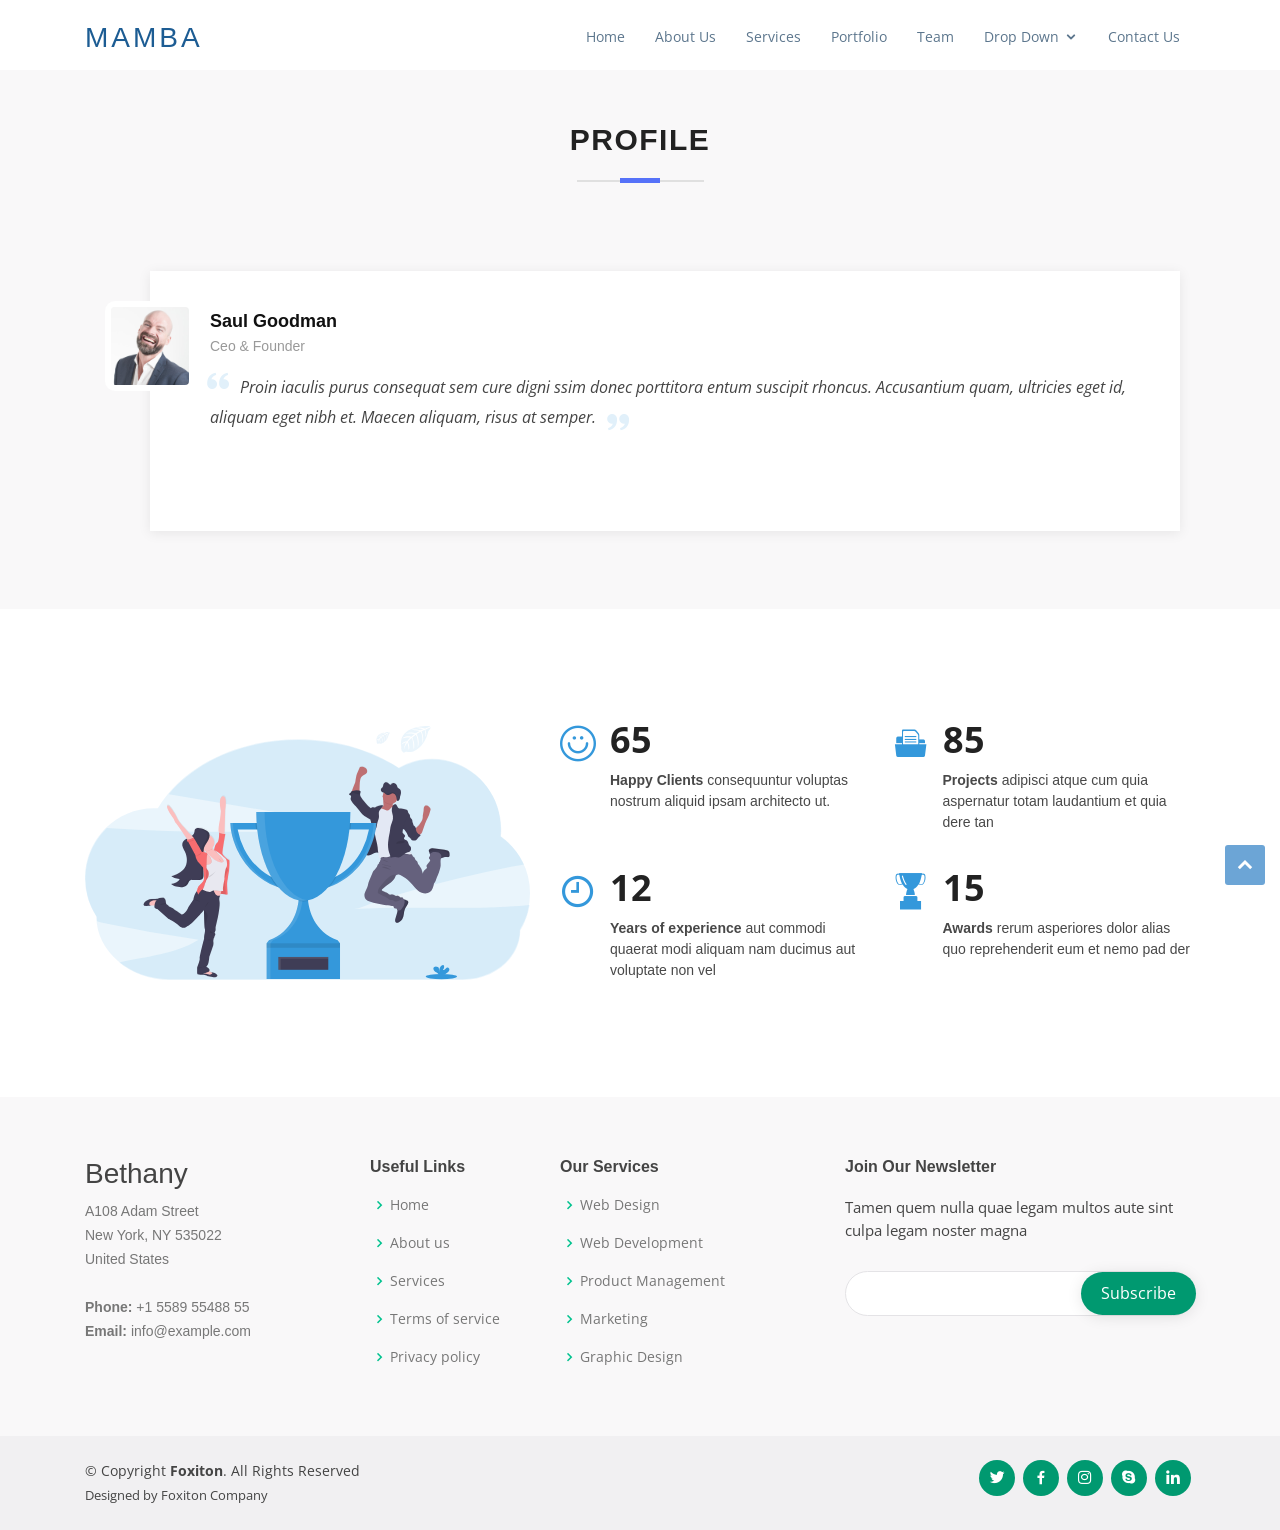
<file: profile.html>
<!DOCTYPE html>
<html lang="en">

<head>
    <meta charset="UTF-8">
    <meta name="viewport" content="width=device-width, initial-scale=1.0">
    <title>Printer</title>
    <!-- FAVICON -->
    <link href="img/favicon.png" rel="shortcut icon">
    <link href="https://fonts.googleapis.com/css?family=Open+Sans:300,300i,400,400i,700,700i|Montserrat:300,400,500,700"
        rel="stylesheet">
    <link rel="stylesheet" href="assets/vendor/bootstrap/css/bootstrap.min.css">
    <link href="assets/vendor/boxicons/css/boxicons.min.css" rel="stylesheet">
    <link rel="stylesheet" href="assets/vendor/bootstrap/css/bootstrap-slider.css">
    <link href="assets/vendor/font-awesome/css/font-awesome.min.css" rel="stylesheet">
    <link href="assets/vendor/ionicons/css/ionicons.min.css" rel="stylesheet">
    <link href="assets/vendor/icofont/icofont.min.css" rel="stylesheet">
    <link href="assets/css/profile.css" rel="stylesheet">
    <link href="assets/css/style.css" rel="stylesheet">
</head>

<body class="body-wrapper">

    <!-- ======= Header ======= -->
    <header id="header" style="box-shadow: 1px 2px 15px rgba(100, 100, 100, 0.3);">
        <div class="container pt-1">

            <div class="logo float-left">
                <h1 class="text-light"><a href="index.html"><span>Mamba</span></a></h1>
                <!-- Uncomment below if you prefer to use an image logo -->
                <!-- <a href="index.html"><img src="assets/img/logo.png" alt="" class="img-fluid"></a>-->
            </div>

            <nav class="nav-menu float-right d-none d-lg-block">
                <ul>
                    <li><a href="index.html">Home</a></li>
                    <li class="active"><a href="#about">About Us</a></li>
                    <li><a href="#services">Services</a></li>
                    <li><a href="#portfolio">Portfolio</a></li>
                    <li><a href="#team">Team</a></li>
                    <li class="drop-down"><a href="">Drop Down</a>
                        <ul>
                            <li><a href="#">Drop Down 1</a></li>
                            <li class="drop-down"><a href="#">Drop Down 2</a>
                                <ul>
                                    <li><a href="#">Deep Drop Down 1</a></li>
                                    <li><a href="#">Deep Drop Down 2</a></li>
                                    <li><a href="#">Deep Drop Down 3</a></li>
                                    <li><a href="#">Deep Drop Down 4</a></li>
                                    <li><a href="#">Deep Drop Down 5</a></li>
                                </ul>
                            </li>
                            <li><a href="#">Drop Down 3</a></li>
                            <li><a href="#">Drop Down 4</a></li>
                            <li><a href="#">Drop Down 5</a></li>
                        </ul>
                    </li>
                    <li><a href="#contact">Contact Us</a></li>
                </ul>
            </nav><!-- .nav-menu -->

        </div>
    </header><!-- End Header -->


    <!-- ======= Profile Section ======= -->
    <section id="about" class="about">
        <div class="container">



        </div>
    </section><!-- End Profile Section -->

    <!-- ======= Testimonials Section ======= -->
    <section id="testimonials" class="testimonials section-bg pt-5 pb-5 mb-4">
        <div class="container">
            <div class="section-title mt-1">
                <h2>Profile</h2>
            </div>
            <div class="owl-carousel testimonials-carousel">

                <div class="testimonial-wrap">
                    <div class="testimonial-item">
                        <img src="assets/img/testimonials/testimonials-1.jpg" class="testimonial-img" alt="">
                        <h3>Saul Goodman</h3>
                        <h4>Ceo &amp; Founder</h4>
                        <p>
                            <i class="bx bxs-quote-alt-left quote-icon-left"></i>
                            Proin iaculis purus consequat sem cure digni ssim donec porttitora entum suscipit rhoncus.
                            Accusantium quam, ultricies eget id, aliquam eget nibh et. Maecen aliquam, risus at semper.
                            <i class="bx bxs-quote-alt-right quote-icon-right"></i>
                        </p>
                    </div>
                </div>
            </div>
    </section><!-- End Testimonials Section -->
    <!-- ======= Counts Section ======= -->
    <section id="counts" class="counts mb-5 mt-5 pt-5 pb-5">
        <div class="container">

            <div class="row">
                <div class="image col-xl-5 d-flex align-items-stretch justify-content-center justify-content-xl-start"
                    data-aos="fade-right" data-aos-delay="150">
                    <img src="assets/img/counts-img.svg" alt="" class="img-fluid">
                </div>

                <div class="col-xl-7 d-flex align-items-stretch pt-4 pt-xl-0" data-aos="fade-left" data-aos-delay="300">
                    <div class="content d-flex flex-column justify-content-center">
                        <div class="row">
                            <div class="col-md-6 d-md-flex align-items-md-stretch">
                                <div class="count-box">
                                    <i class="icofont-simple-smile"></i>
                                    <span data-toggle="counter-up">65</span>
                                    <p><strong>Happy Clients</strong> consequuntur voluptas nostrum aliquid ipsam
                                        architecto ut.</p>
                                </div>
                            </div>

                            <div class="col-md-6 d-md-flex align-items-md-stretch">
                                <div class="count-box">
                                    <i class="icofont-document-folder"></i>
                                    <span data-toggle="counter-up">85</span>
                                    <p><strong>Projects</strong> adipisci atque cum quia aspernatur totam laudantium et
                                        quia dere tan</p>
                                </div>
                            </div>

                            <div class="col-md-6 d-md-flex align-items-md-stretch">
                                <div class="count-box">
                                    <i class="icofont-clock-time"></i>
                                    <span data-toggle="counter-up">12</span>
                                    <p><strong>Years of experience</strong> aut commodi quaerat modi aliquam nam ducimus
                                        aut voluptate non vel</p>
                                </div>
                            </div>

                            <div class="col-md-6 d-md-flex align-items-md-stretch">
                                <div class="count-box">
                                    <i class="icofont-award"></i>
                                    <span data-toggle="counter-up">15</span>
                                    <p><strong>Awards</strong> rerum asperiores dolor alias quo reprehenderit eum et
                                        nemo pad der</p>
                                </div>
                            </div>
                        </div>
                    </div><!-- End .content-->
                </div>
            </div>

        </div>
    </section><!-- End Counts Section -->

    <!-- ======= Footer ======= -->
    <footer id="footer">

        <div class="footer-top">
            <div class="container">
                <div class="row">

                    <div class="col-lg-3 col-md-6 footer-contact">
                        <h3>Bethany</h3>
                        <p>
                            A108 Adam Street <br>
                            New York, NY 535022<br>
                            United States <br><br>
                            <strong>Phone:</strong> +1 5589 55488 55<br>
                            <strong>Email:</strong> info@example.com<br>
                        </p>
                    </div>

                    <div class="col-lg-2 col-md-6 footer-links">
                        <h4>Useful Links</h4>
                        <ul>
                            <li><i class="bx bx-chevron-right"></i> <a href="#">Home</a></li>
                            <li><i class="bx bx-chevron-right"></i> <a href="#">About us</a></li>
                            <li><i class="bx bx-chevron-right"></i> <a href="#">Services</a></li>
                            <li><i class="bx bx-chevron-right"></i> <a href="#">Terms of service</a></li>
                            <li><i class="bx bx-chevron-right"></i> <a href="#">Privacy policy</a></li>
                        </ul>
                    </div>

                    <div class="col-lg-3 col-md-6 footer-links">
                        <h4>Our Services</h4>
                        <ul>
                            <li><i class="bx bx-chevron-right"></i> <a href="#">Web Design</a></li>
                            <li><i class="bx bx-chevron-right"></i> <a href="#">Web Development</a></li>
                            <li><i class="bx bx-chevron-right"></i> <a href="#">Product Management</a></li>
                            <li><i class="bx bx-chevron-right"></i> <a href="#">Marketing</a></li>
                            <li><i class="bx bx-chevron-right"></i> <a href="#">Graphic Design</a></li>
                        </ul>
                    </div>

                    <div class="col-lg-4 col-md-6 footer-newsletter">
                        <h4>Join Our Newsletter</h4>
                        <p>Tamen quem nulla quae legam multos aute sint culpa legam noster magna</p>
                        <form action="" method="post">
                            <input type="email" name="email"><input type="submit" value="Subscribe">
                        </form>
                    </div>

                </div>
            </div>
        </div>

        <div class="container d-md-flex py-4">

            <div class="mr-md-auto text-center text-md-left">
                <div class="copyright">
                    &copy; Copyright <strong><span>Foxiton</span></strong>. All Rights Reserved
                </div>
                <div class="credits">
                    Designed by Foxiton Company
                </div>
            </div>
            <div class="social-links text-center text-md-right pt-3 pt-md-0">
                <a href="#" class="twitter"><i class="bx bxl-twitter"></i></a>
                <a href="#" class="facebook"><i class="bx bxl-facebook"></i></a>
                <a href="#" class="instagram"><i class="bx bxl-instagram"></i></a>
                <a href="#" class="google-plus"><i class="bx bxl-skype"></i></a>
                <a href="#" class="linkedin"><i class="bx bxl-linkedin"></i></a>
            </div>
        </div>
    </footer><!-- End Footer -->



    <a href="#" class="back-to-top"><i class="icofont-simple-up"></i></a>

    <!-- JAVASCRIPTS -->
    <script src="assets/vendor/jquery/jquery.min.js"></script>
    <script src="assets/vendor/bootstrap/js/bootstrap.bundle.min.js"></script>
    <script src="assets/vendor/bootstrap/js/bootstrap-slider.js"></script>
    <script src="assets/vendor/slick/slick.min.js"></script>
    <script src="assets/vendor/jquery-sticky/jquery.sticky.js"></script>
    <!-- Template Main JS File -->
    <script src="assets/js/main.js"></script>
</body>

</html>
</file>
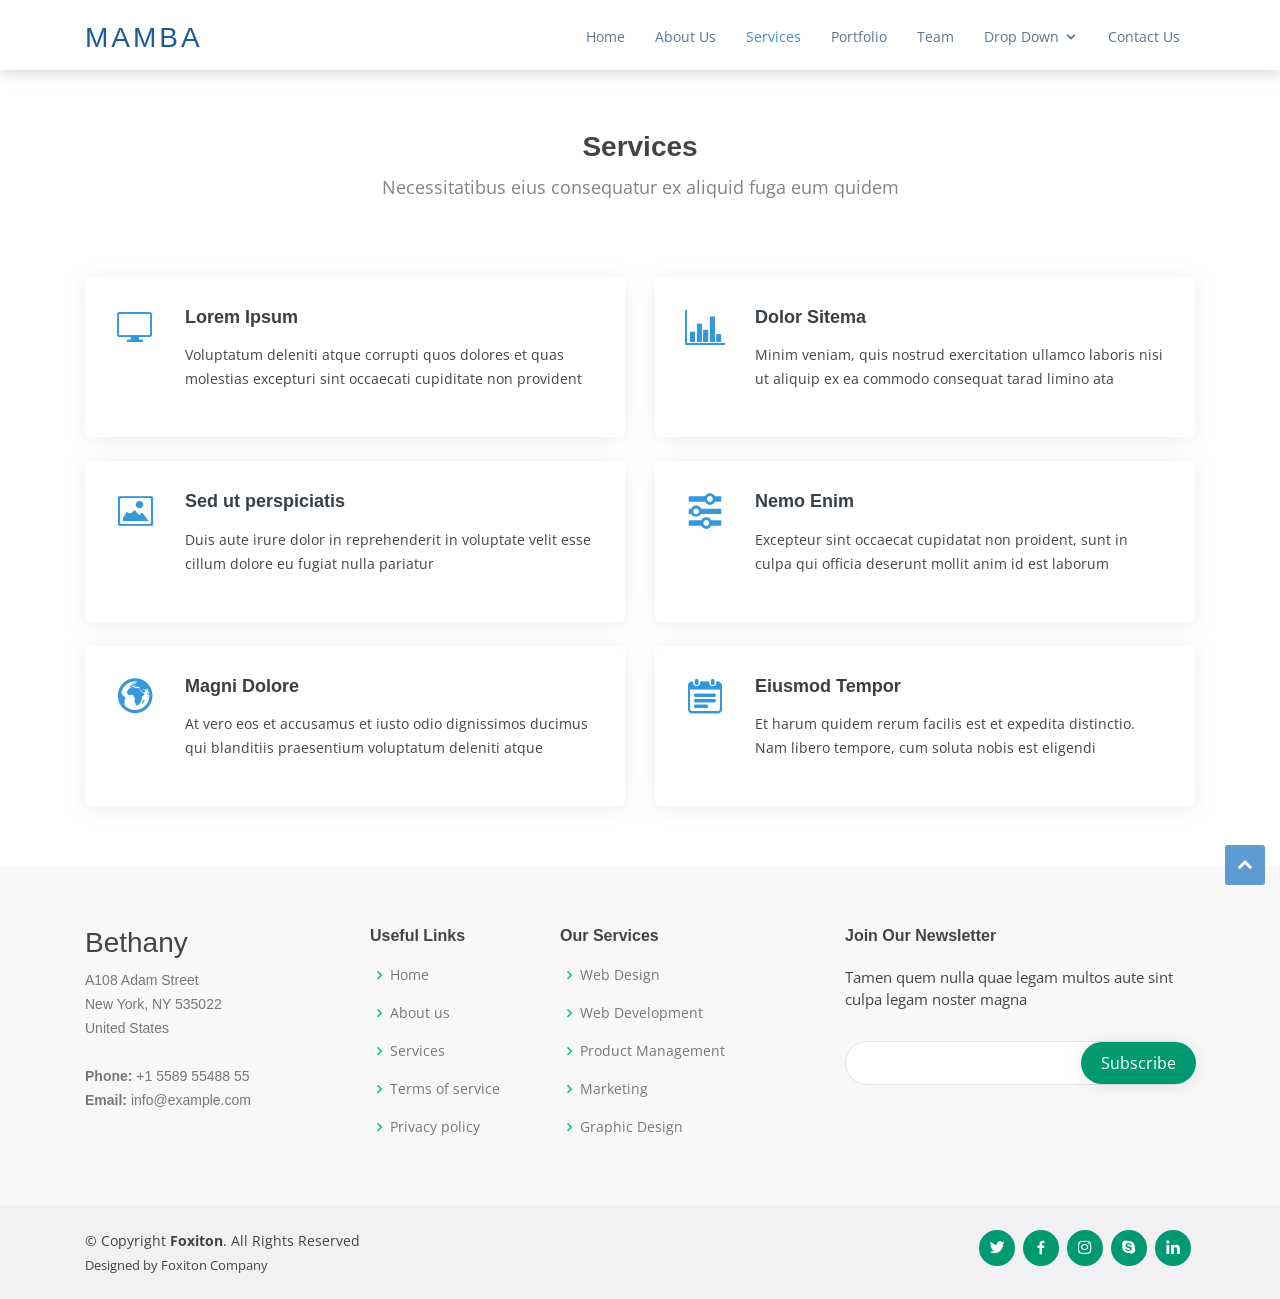
<file: services.html>
<!DOCTYPE html>
<html lang="en">

<head>
    <meta charset="UTF-8">
    <meta name="viewport" content="width=device-width, initial-scale=1.0">
    <title>Printer</title>
    <!-- FAVICON -->
    <link href="img/favicon.png" rel="shortcut icon">
    <link href="https://fonts.googleapis.com/css?family=Open+Sans:300,300i,400,400i,700,700i|Montserrat:300,400,500,700"
        rel="stylesheet">
    <link rel="stylesheet" href="assets/vendor/bootstrap/css/bootstrap.min.css">
    <link href="assets/vendor/boxicons/css/boxicons.min.css" rel="stylesheet">
    <link rel="stylesheet" href="assets/vendor/bootstrap/css/bootstrap-slider.css">
    <link href="assets/vendor/font-awesome/css/font-awesome.min.css" rel="stylesheet">
    <link href="assets/vendor/ionicons/css/ionicons.min.css" rel="stylesheet">
    <link href="assets/vendor/icofont/icofont.min.css" rel="stylesheet">
    <link href="assets/css/services.css" rel="stylesheet">
    <link href="assets/css/style.css" rel="stylesheet">
</head>

<body class="body-wrapper">

    <!-- ======= Header ======= -->
    <header id="header" style="box-shadow: 1px 2px 15px rgba(100, 100, 100, 0.3);">
        <div class="container pt-1">

            <div class="logo float-left">
                <h1 class="text-light"><a href="index.html"><span>Mamba</span></a></h1>
                <!-- Uncomment below if you prefer to use an image logo -->
                <!-- <a href="index.html"><img src="assets/img/logo.png" alt="" class="img-fluid"></a>-->
            </div>

            <nav class="nav-menu float-right d-none d-lg-block">
                <ul>
                    <li><a href="index.html">Home</a></li>
                    <li class="active"><a href="#about">About Us</a></li>
                    <li><a href="#services">Services</a></li>
                    <li><a href="#portfolio">Portfolio</a></li>
                    <li><a href="#team">Team</a></li>
                    <li class="drop-down"><a href="">Drop Down</a>
                        <ul>
                            <li><a href="#">Drop Down 1</a></li>
                            <li class="drop-down"><a href="#">Drop Down 2</a>
                                <ul>
                                    <li><a href="#">Deep Drop Down 1</a></li>
                                    <li><a href="#">Deep Drop Down 2</a></li>
                                    <li><a href="#">Deep Drop Down 3</a></li>
                                    <li><a href="#">Deep Drop Down 4</a></li>
                                    <li><a href="#">Deep Drop Down 5</a></li>
                                </ul>
                            </li>
                            <li><a href="#">Drop Down 3</a></li>
                            <li><a href="#">Drop Down 4</a></li>
                            <li><a href="#">Drop Down 5</a></li>
                        </ul>
                    </li>
                    <li><a href="#contact">Contact Us</a></li>
                </ul>
            </nav><!-- .nav-menu -->

        </div>
    </header><!-- End Header -->
    <!-- ======= Services Section ======= -->
    <section id="services" class="services section-bg">
        <div class="container">

            <div class="section-title">
                <h3><b>Services</b></h3>
                <p>Necessitatibus eius consequatur ex aliquid fuga eum quidem</p>
            </div>

            <div class="row">
                <div class="col-md-6">
                    <div class="icon-box">
                        <i class="icofont-computer"></i>
                        <h4><a href="#">Lorem Ipsum</a></h4>
                        <p>Voluptatum deleniti atque corrupti quos dolores et quas molestias excepturi sint occaecati
                            cupiditate non provident</p>
                    </div>
                </div>
                <div class="col-md-6 mt-4 mt-lg-0">
                    <div class="icon-box">
                        <i class="icofont-chart-bar-graph"></i>
                        <h4><a href="#">Dolor Sitema</a></h4>
                        <p>Minim veniam, quis nostrud exercitation ullamco laboris nisi ut aliquip ex ea commodo
                            consequat tarad limino ata</p>
                    </div>
                </div>
                <div class="col-md-6 mt-4">
                    <div class="icon-box">
                        <i class="icofont-image"></i>
                        <h4><a href="#">Sed ut perspiciatis</a></h4>
                        <p>Duis aute irure dolor in reprehenderit in voluptate velit esse cillum dolore eu fugiat nulla
                            pariatur</p>
                    </div>
                </div>
                <div class="col-md-6 mt-4">
                    <div class="icon-box">
                        <i class="icofont-settings"></i>
                        <h4><a href="#">Nemo Enim</a></h4>
                        <p>Excepteur sint occaecat cupidatat non proident, sunt in culpa qui officia deserunt mollit
                            anim id est laborum</p>
                    </div>
                </div>
                <div class="col-md-6 mt-4">
                    <div class="icon-box">
                        <i class="icofont-earth"></i>
                        <h4><a href="#">Magni Dolore</a></h4>
                        <p>At vero eos et accusamus et iusto odio dignissimos ducimus qui blanditiis praesentium
                            voluptatum deleniti atque</p>
                    </div>
                </div>
                <div class="col-md-6 mt-4">
                    <div class="icon-box">
                        <i class="icofont-tasks-alt"></i>
                        <h4><a href="#">Eiusmod Tempor</a></h4>
                        <p>Et harum quidem rerum facilis est et expedita distinctio. Nam libero tempore, cum soluta
                            nobis est eligendi</p>
                    </div>
                </div>
            </div>

        </div>
    </section><!-- End Services Section -->


    <!-- ======= Footer ======= -->
    <footer id="footer">

        <div class="footer-top">
            <div class="container">
                <div class="row">

                    <div class="col-lg-3 col-md-6 footer-contact">
                        <h3>Bethany</h3>
                        <p>
                            A108 Adam Street <br>
                            New York, NY 535022<br>
                            United States <br><br>
                            <strong>Phone:</strong> +1 5589 55488 55<br>
                            <strong>Email:</strong> info@example.com<br>
                        </p>
                    </div>

                    <div class="col-lg-2 col-md-6 footer-links">
                        <h4>Useful Links</h4>
                        <ul>
                            <li><i class="bx bx-chevron-right"></i> <a href="#">Home</a></li>
                            <li><i class="bx bx-chevron-right"></i> <a href="#">About us</a></li>
                            <li><i class="bx bx-chevron-right"></i> <a href="#">Services</a></li>
                            <li><i class="bx bx-chevron-right"></i> <a href="#">Terms of service</a></li>
                            <li><i class="bx bx-chevron-right"></i> <a href="#">Privacy policy</a></li>
                        </ul>
                    </div>

                    <div class="col-lg-3 col-md-6 footer-links">
                        <h4>Our Services</h4>
                        <ul>
                            <li><i class="bx bx-chevron-right"></i> <a href="#">Web Design</a></li>
                            <li><i class="bx bx-chevron-right"></i> <a href="#">Web Development</a></li>
                            <li><i class="bx bx-chevron-right"></i> <a href="#">Product Management</a></li>
                            <li><i class="bx bx-chevron-right"></i> <a href="#">Marketing</a></li>
                            <li><i class="bx bx-chevron-right"></i> <a href="#">Graphic Design</a></li>
                        </ul>
                    </div>

                    <div class="col-lg-4 col-md-6 footer-newsletter">
                        <h4>Join Our Newsletter</h4>
                        <p>Tamen quem nulla quae legam multos aute sint culpa legam noster magna</p>
                        <form action="" method="post">
                            <input type="email" name="email"><input type="submit" value="Subscribe">
                        </form>
                    </div>

                </div>
            </div>
        </div>

        <div class="container d-md-flex py-4">

            <div class="mr-md-auto text-center text-md-left">
                <div class="copyright">
                    &copy; Copyright <strong><span>Foxiton</span></strong>. All Rights Reserved
                </div>
                <div class="credits">
                    Designed by Foxiton Company
                </div>
            </div>
            <div class="social-links text-center text-md-right pt-3 pt-md-0">
                <a href="#" class="twitter"><i class="bx bxl-twitter"></i></a>
                <a href="#" class="facebook"><i class="bx bxl-facebook"></i></a>
                <a href="#" class="instagram"><i class="bx bxl-instagram"></i></a>
                <a href="#" class="google-plus"><i class="bx bxl-skype"></i></a>
                <a href="#" class="linkedin"><i class="bx bxl-linkedin"></i></a>
            </div>
        </div>
    </footer><!-- End Footer -->



    <a href="#" class="back-to-top"><i class="icofont-simple-up"></i></a>

    <!-- JAVASCRIPTS -->
    <script src="assets/vendor/jquery/jquery.min.js"></script>
    <script src="assets/vendor/bootstrap/js/bootstrap.bundle.min.js"></script>
    <script src="assets/vendor/bootstrap/js/bootstrap-slider.js"></script>
    <script src="assets/vendor/slick/slick.min.js"></script>
    <script src="assets/vendor/jquery-sticky/jquery.sticky.js"></script>
    <!-- Template Main JS File -->
    <script src="assets/js/main.js"></script>
</body>

</html>
</file>
<file: assets/css/about.css>
@import url("https://fonts.googleapis.com/css?family=Muli:300,400,600,700,800,900");
html{
    scroll-behavior: smooth;
}
.page-title {
    background: #7d83a1;
    padding: 35px 0;
  }
  
.page-title h3 {
    color: #fff;
    font-size: 42px;
    letter-spacing: 0;
    line-height: 1;
    margin-bottom: 0;
}

.section {
    padding: 100px 0;
  }
  
  .section-sm {
    padding: 70px 0;
  }
  
  .section-title {
    position: relative;
    margin-bottom: 75px;
    text-align: center;
  }
  
  .section-title h2 {
    font-size: 30px;
    letter-spacing: 0.05em;
    text-align: center;
  }
  
  .section-title h2:before {
    content: " ";
    display: block;
    margin: 0 auto;
    position: absolute;
    bottom: -24px;
    left: 0;
    right: 0;
    width: 127px;
    height: 2px;
    background-color: #e0e0e0;
  }
  
  .section-title h2:after {
    content: " ";
    display: block;
    margin: 0 auto;
    position: absolute;
    bottom: -25px;
    left: 0;
    right: 0;
    width: 40px;
    height: 5px;
    background-color: #5672f9;
  }
  
  .section-title p {
    font-size: 18px;
    line-height: 30px;
    color: #848484;
  }
  .bg-gray {
    background: #F5F5F5;
  }
  .counter-content i {
    font-size: 60px;
    color: #5672f9;
  }
  
  .counter-content span {
    font-size: 24px;
  }

  /* About Us Section
--------------------------------*/
#about {
  background: url("../img/about-bg.jpg") center top no-repeat fixed;
  background-size: cover;
  padding: 60px 0 40px 0;
  position: relative;
}

#about::before {
  content: '';
  position: absolute;
  left: 0;
  right: 0;
  top: 0;
  bottom: 0;
  background: rgba(255, 255, 255, 0.92);
  z-index: 9;
}

#about .container {
  position: relative;
  z-index: 10;
}

#about .about-col {
  background: #fff;
  border-radius: 0 0 4px 4px;
  box-shadow: 0px 2px 12px rgba(0, 0, 0, 0.08);
  margin-bottom: 20px;
}

#about .about-col .img {
  position: relative;
}

#about .about-col .img img {
  border-radius: 4px 4px 0 0;
}

#about .about-col .icon {
  width: 64px;
  height: 64px;
  padding-top: 8px;
  text-align: center;
  position: absolute;
  background-color: #18d26e;
  border-radius: 50%;
  text-align: center;
  border: 4px solid #fff;
  left: calc( 50% - 32px);
  bottom: -30px;
  transition: 0.3s;
}

#about .about-col i {
  font-size: 36px;
  line-height: 1;
  color: #fff;
  transition: 0.3s;
}

#about .about-col:hover .icon {
  background-color: #fff;
}

#about .about-col:hover i {
  color: #18d26e;
}

#about .about-col h2 {
  color: #000;
  text-align: center;
  font-weight: 700;
  font-size: 20px;
  padding: 0;
  margin: 40px 0 12px 0;
}

#about .about-col h2 a {
  color: #000;
}

#about .about-col h2 a:hover {
  color: #18d26e;
}

#about .about-col p {
  font-size: 14px;
  line-height: 24px;
  color: #333;
  margin-bottom: 0;
  padding: 0 20px 20px 20px;
}
.section-header h3 {
  font-size: 28px;
  color: #111;
  text-transform: uppercase;
  text-align: center;
  font-weight: 700;
  position: relative;
  padding-bottom: 15px;
}

.section-header h3::before {
  content: '';
  position: absolute;
  display: block;
  width: 120px;
  height: 1px;
  background: #ddd;
  bottom: 1px;
  left: calc(50% - 60px);
}

.section-header h3::after {
  content: '';
  position: absolute;
  display: block;
  width: 40px;
  height: 3px;
  background: #18d26e;
  bottom: 0;
  left: calc(50% - 20px);
}

.section-header p {
  text-align: center;
  padding-bottom: 30px;
  color: #333;
}
</file>
<file: assets/css/style.css>
html{
  scroll-behavior: smooth;
}
body {
  font-family: "Open Sans", sans-serif;
  color: #444;
}

a {
  color: #428bca;
}

a:hover {
  color: #9eccf4;
  text-decoration: none;
}

h1, h2, h3, h4, h5, h6, .font-primary {
  font-family: "Raleway", sans-serif;
}

/*--------------------------------------------------------------
# Back to top button
--------------------------------------------------------------*/
.back-to-top {
  position: fixed;
  display: none;
  width: 40px;
  height: 40px;
  border-radius: 3px;
  right: 15px;
  bottom: 15px;
  background: #428bca;
  color: #fff;
  transition: display 0.5s ease-in-out;
  z-index: 99999;
}

.back-to-top i {
  font-size: 24px;
  position: absolute;
  top: 8px;
  left: 8px;
}

.back-to-top:hover {
  color: #fff;
  background: #629fd3;
  transition: background 0.2s ease-in-out;
}

/*--------------------------------------------------------------
# Top Bar
--------------------------------------------------------------*/
#topbar {
  background: #fff;
  padding: 10px 0;
  border-bottom: 1px solid #eee;
  font-size: 14px;
}

#topbar .contact-info a {
  line-height: 1;
  color: #444;
  transition: 0.3s;
}

#topbar .contact-info a:hover {
  color: #428bca;
}

#topbar .contact-info i {
  color: #428bca;
  padding: 4px;
}

#topbar .contact-info .icofont-phone {
  padding-left: 20px;
  margin-left: 10px;
}

#topbar .social-links a {
  color: #5c768d;
  padding: 4px 12px;
  display: inline-block;
  line-height: 1px;
  transition: 0.3s;
}

#topbar .social-links a:hover {
  color: #428bca;
}

/*--------------------------------------------------------------
# Header
--------------------------------------------------------------*/
#header {
  height: 70px;
  transition: all 0.5s;
  transition: all 0.5s;
  padding: 10px 0;
  background: #fff;
  z-index: 997;
}

#header.header-scrolled {
  box-shadow: 0px 0px 20px 0px rgba(0, 0, 0, 0.1);
}

#header .logo h1 {
  font-size: 28px;
  margin: 0;
  padding: 10px 0;
  line-height: 1;
  font-weight: 400;
  letter-spacing: 3px;
  text-transform: uppercase;
}

#header .logo h1 a, #header .logo h1 a:hover {
  color: #1c5c93;
  text-decoration: none;
}

#header .logo img {
  padding: 0;
  margin: 0;
  max-height: 40px;
}

/*--------------------------------------------------------------
# Navigation Menu
--------------------------------------------------------------*/
/* Desktop Navigation */
.nav-menu, .nav-menu * {
  margin: 0;
  padding: 0;
  list-style: none;
}

.nav-menu > ul > li {
  position: relative;
  white-space: nowrap;
  float: left;
}

.nav-menu a {
  display: block;
  position: relative;
  color: #5c768d;
  padding: 12px 15px;
  transition: 0.3s;
  font-size: 14px;
  font-family: "Open Sans", sans-serif;
}

.nav-menu a:hover, .nav-menu .active > a, .nav-menu li:hover > a {
  color: #428bca;
  text-decoration: none;
}

.nav-menu .drop-down ul {
  display: block;
  position: absolute;
  left: 0;
  top: 100%;
  z-index: 99;
  opacity: 0;
  visibility: hidden;
  padding: 10px 0;
  background: #fff;
  box-shadow: 0px 0px 30px rgba(127, 137, 161, 0.25);
  transition: ease all 0.3s;
}

.nav-menu .drop-down:hover > ul {
  opacity: 1;
  top: 100%;
  visibility: visible;
}

.nav-menu .drop-down li {
  min-width: 180px;
  position: relative;
}

.nav-menu .drop-down ul a {
  padding: 10px 20px;
  font-size: 14px;
  font-weight: 500;
  text-transform: none;
  color: #103453;
}

.nav-menu .drop-down ul a:hover, .nav-menu .drop-down ul .active > a, .nav-menu .drop-down ul li:hover > a {
  color: #428bca;
}

.nav-menu .drop-down > a:after {
  content: "\ea99";
  font-family: IcoFont;
  padding-left: 5px;
}

.nav-menu .drop-down .drop-down ul {
  top: 0;
  left: 100%;
}

.nav-menu .drop-down .drop-down:hover > ul {
  opacity: 1;
  top: 0;
}

.nav-menu .drop-down .drop-down > a {
  padding-right: 35px;
}

.nav-menu .drop-down .drop-down > a:after {
  content: "\eaa0";
  font-family: IcoFont;
  position: absolute;
  right: 15px;
}

@media (max-width: 1366px) {
  .nav-menu .drop-down .drop-down ul {
    left: -90%;
  }
  .nav-menu .drop-down .drop-down:hover > ul {
    left: -100%;
  }
  .nav-menu .drop-down .drop-down > a:after {
    content: "\ea9d";
  }
}

/* Mobile Navigation */
.mobile-nav {
  position: fixed;
  top: 0;
  bottom: 0;
  z-index: 9999;
  overflow-y: auto;
  left: -260px;
  width: 260px;
  padding-top: 18px;
  background: #1f3548;
  transition: 0.4s;
}

.mobile-nav * {
  margin: 0;
  padding: 0;
  list-style: none;
}

.mobile-nav a {
  display: block;
  position: relative;
  color: #e3f0fc;
  padding: 10px 20px;
  font-weight: 500;
}

.mobile-nav a:hover, .mobile-nav .active > a, .mobile-nav li:hover > a {
  color: #9eccf4;
  text-decoration: none;
}

.mobile-nav .drop-down > a:after {
  content: "\ea99";
  font-family: IcoFont;
  padding-left: 10px;
  position: absolute;
  right: 15px;
}

.mobile-nav .active.drop-down > a:after {
  content: "\eaa0";
}

.mobile-nav .drop-down > a {
  padding-right: 35px;
}

.mobile-nav .drop-down ul {
  display: none;
  overflow: hidden;
}

.mobile-nav .drop-down li {
  padding-left: 20px;
}

.mobile-nav-toggle {
  position: fixed;
  right: 15px;
  top: 20px;
  z-index: 9998;
  border: 0;
  background: none;
  font-size: 24px;
  transition: all 0.4s;
  outline: none !important;
  line-height: 1;
  cursor: pointer;
  text-align: right;
}

.mobile-nav-toggle i {
  color: #5c768d;
}

.mobile-nav-overly {
  width: 100%;
  height: 100%;
  z-index: 9997;
  top: 0;
  left: 0;
  position: fixed;
  background: rgba(31, 53, 72, 0.7);
  overflow: hidden;
  display: none;
}

.mobile-nav-active {
  overflow: hidden;
}

.mobile-nav-active .mobile-nav {
  left: 0;
}

.mobile-nav-active .mobile-nav-toggle i {
  color: #fff;
}

/*--------------------------------------------------------------
# Hero Section
--------------------------------------------------------------*/
#hero {
  width: 100%;
  height: calc(100vh - 114px);
  padding: 0;
  overflow: hidden;
}

#hero .carousel-item {
  width: 100%;
  height: calc(100vh - 114px);
  background-size: cover;
  background-position: top right;
  background-repeat: no-repeat;
  overflow: hidden;
}

#hero .carousel-item::before {
  content: '';
  background-color: rgba(13, 30, 45, 0.6);
  position: absolute;
  height: 100%;
  width: 100%;
  top: 0;
  right: 0;
  left: 0;
  bottom: 0;
  overflow: hidden;
}

#hero .carousel-container {
  display: flex;
  justify-content: center;
  align-items: center;
  position: absolute;
  bottom: 0;
  top: 0;
  left: 0;
  right: 0;
  overflow: hidden;
}

#hero .carousel-content {
  text-align: left;
}

@media (max-width: 992px) {
  #hero, #hero .carousel-item {
    height: calc(100vh - 70px);
  }
  #hero .carousel-content.container {
    padding: 0 50px;
  }
}

#hero h2 {
  color: #fff;
  margin-bottom: 30px;
  font-size: 48px;
  font-weight: 900;
}

#hero p {
  width: 80%;
  -webkit-animation-delay: 0.4s;
  animation-delay: 0.4s;
  color: #fff;
}

#hero .carousel-inner .carousel-item {
  transition-property: opacity;
  background-position: center top;
}

#hero .carousel-inner .carousel-item,
#hero .carousel-inner .active.carousel-item-left,
#hero .carousel-inner .active.carousel-item-right {
  opacity: 0;
}

#hero .carousel-inner .active,
#hero .carousel-inner .carousel-item-next.carousel-item-left,
#hero .carousel-inner .carousel-item-prev.carousel-item-right {
  opacity: 1;
  transition: 0.5s;
}

#hero .carousel-inner .carousel-item-next,
#hero .carousel-inner .carousel-item-prev,
#hero .carousel-inner .active.carousel-item-left,
#hero .carousel-inner .active.carousel-item-right {
  left: 0;
  transform: translate3d(0, 0, 0);
}

#hero .carousel-control-prev, #hero .carousel-control-next {
  width: 10%;
}

#hero .carousel-control-next-icon, #hero .carousel-control-prev-icon {
  background: none;
  font-size: 48px;
  line-height: 1;
  width: auto;
  height: auto;
}

#hero .carousel-indicators li {
  cursor: pointer;
}

#hero .btn-get-started {
  font-family: "Raleway", sans-serif;
  font-weight: 500;
  font-size: 14px;
  letter-spacing: 1px;
  display: inline-block;
  padding: 12px 32px;
  border-radius: 5px;
  transition: 0.5s;
  line-height: 1;
  margin: 10px;
  color: #fff;
  -webkit-animation-delay: 0.8s;
  animation-delay: 0.8s;
  border: 0;
  background: #428bca;
}

#hero .btn-get-started:hover {
  background: #1c5c93;
}

@media (max-width: 768px) {
  #hero h2 {
    font-size: 28px;
  }
}

@media (min-width: 1024px) {
  #hero p {
    width: 60%;
  }
  #hero .carousel-control-prev, #hero .carousel-control-next {
    width: 5%;
  }
}

/*second part*/

.product-item .product-ratings .selected i {
  color: #5672f9;
}
.product-item {
  box-shadow: 0px 1px 3px 0px rgba(0, 0, 0, 0.1);
  margin-bottom: 30px;
}

.product-item .card {
  border: none;
}

.product-item .card .card-body {
  padding: 20px;
}

.product-item .card .card-body .card-title {
  font-size: 18px;
  margin-bottom: 5px;
  font-weight: 600;
}

.product-item .card .card-body .card-text {
  color: #777;
}

.product-item .thumb-content {
  position: relative;
}

.product-item .thumb-content .price {
  position: absolute;
  top: 10px;
  left: 10px;
  background: #5672f9;
  color: #fff;
  display: inline-block;
  padding: 4px 8px;
  font-size: 12px;
}

.product-item .product-meta {
  margin-bottom: 15px;
}

.product-item .product-meta li {
  margin-right: 15px;
}

.product-item .product-meta li a {
  color: #888;
  font-size: 12px;
}

.product-item .product-meta li a i {
  margin-right: 4px;
}

.product-item .product-ratings li {
  margin-right: 1px;
}

.product-item .product-ratings li i {
  font-size: 18px;
  color: #dedede;
  cursor: pointer;
}
.section-title {
  position: relative;
  margin-bottom: 75px;
  text-align: center;
}

.section-title h2 {
  font-size: 30px;
  letter-spacing: 0.05em;
  text-align: center;
}

.section-title h2:before {
  content: " ";
  display: block;
  margin: 0 auto;
  position: absolute;
  bottom: -24px;
  left: 0;
  right: 0;
  width: 127px;
  height: 2px;
  background-color: #e0e0e0;
}

.section-title h2:after {
  content: " ";
  display: block;
  margin: 0 auto;
  position: absolute;
  bottom: -25px;
  left: 0;
  right: 0;
  width: 40px;
  height: 5px;
  background-color: #5672f9;
}

.section-title p {
  font-size: 18px;
  line-height: 30px;
  color: #848484;
}
.section {
  padding: 100px 0;
}

.section-sm {
  padding: 70px 0;
}
.bg-gray {
  background: #F5F5F5;
}

/*--------------------------------------------------------------
# Clients
--------------------------------------------------------------*/
.clients {
  background: #f6f6f7;
  text-align: center;
  padding: 5px 0;
}

.clients img {
  width: 40%;
  -webkit-filter: grayscale(100);
  filter: grayscale(100);
  transition: all 0.4s ease-in-out;
  display: inline-block;
  padding: 15px 0;
}

.clients img:hover {
  -webkit-filter: none;
  filter: none;
  transform: scale(1.1);
}

/*--------------------------------------------------------------
# Portfolio
--------------------------------------------------------------*/
.work-box {
  margin-bottom: 3rem;
  -webkit-backface-visibility: hidden;
  backface-visibility: hidden;
  background-color: #fff;
  box-shadow: 0 13px 8px -10px rgba(0, 0, 0, 0.1);
}

.work-box:hover img {
  transform: scale(1.3);
}

.work-img {
  display: block;
  overflow: hidden;
}

.work-img img {
  transition: all 1s;
}

.work-content {
  padding: 2rem 3% 1rem 4%;
}

.work-content .w-more {
  color: #4e4e4e;
  font-size: .8rem;
}

.work-content .w-more .w-ctegory {
  color: #0078ff;
}

.work-content .w-like {
  font-size: 2.5rem;
  color: #0078ff;
  float: right;
}

.work-content .w-like a {
  color: #0078ff;
}

.work-content .w-like .num-like {
  font-size: .7rem;
}

.w-title {
  font-size: 1.2rem;
  color: #000;
}
.sect-pt4 {
  padding-top: 4rem;
}
.title-box {
  margin-bottom: 4rem;
}
.subtitle-a {
  color: #4e4e4e;
}

/*--------------------------------------------------------------
# Footer
--------------------------------------------------------------*/
#footer {
  color: #444444;
  font-size: 14px;
  background: #f1f0f2;
}

#footer .footer-top {
  padding: 60px 0 30px 0;
  background: #f9f8f9;
}

#footer .footer-top .footer-contact {
  margin-bottom: 30px;
}

#footer .footer-top .footer-contact h4 {
  font-size: 22px;
  margin: 0 0 30px 0;
  padding: 2px 0 2px 0;
  line-height: 1;
  font-weight: 700;
}

#footer .footer-top .footer-contact p {
  font-size: 14px;
  line-height: 24px;
  margin-bottom: 0;
  font-family: "Raleway", sans-serif;
  color: #777777;
}

#footer .footer-top h4 {
  font-size: 16px;
  font-weight: bold;
  color: #444444;
  position: relative;
  padding-bottom: 12px;
}

#footer .footer-top .footer-links {
  margin-bottom: 30px;
}

#footer .footer-top .footer-links ul {
  list-style: none;
  padding: 0;
  margin: 0;
}

#footer .footer-top .footer-links ul i {
  padding-right: 2px;
  color: #00c28e;
  font-size: 18px;
  line-height: 1;
}

#footer .footer-top .footer-links ul li {
  padding: 10px 0;
  display: flex;
  align-items: center;
}

#footer .footer-top .footer-links ul li:first-child {
  padding-top: 0;
}

#footer .footer-top .footer-links ul a {
  color: #777777;
  transition: 0.3s;
  display: inline-block;
  line-height: 1;
}

#footer .footer-top .footer-links ul a:hover {
  text-decoration: none;
  color: #009970;
}

#footer .footer-newsletter {
  font-size: 15px;
}

#footer .footer-newsletter h4 {
  font-size: 16px;
  font-weight: bold;
  color: #444444;
  position: relative;
  padding-bottom: 12px;
}

#footer .footer-newsletter form {
  margin-top: 30px;
  background: #fff;
  padding: 6px 10px;
  position: relative;
  border-radius: 50px;
  text-align: left;
  border: 1px solid #e4e3e6;
}

#footer .footer-newsletter form input[type="email"] {
  border: 0;
  padding: 4px 8px;
  width: calc(100% - 100px);
}

#footer .footer-newsletter form input[type="submit"] {
  position: absolute;
  top: 0;
  right: -2px;
  bottom: 0;
  border: 0;
  background: none;
  font-size: 16px;
  padding: 0 20px;
  background: #009970;
  color: #fff;
  transition: 0.3s;
  border-radius: 50px;
  box-shadow: 0px 2px 15px rgba(0, 0, 0, 0.1);
}

#footer .footer-newsletter form input[type="submit"]:hover {
  background: #00664b;
}

#footer .credits {
  padding-top: 5px;
  font-size: 13px;
  color: #444444;
}

#footer .social-links a {
  font-size: 18px;
  display: inline-block;
  background: #009970;
  color: #fff;
  line-height: 1;
  padding: 8px 0;
  margin-right: 4px;
  border-radius: 50%;
  text-align: center;
  width: 36px;
  height: 36px;
  transition: 0.3s;
}

#footer .social-links a:hover {
  background: #00805d;
  color: #fff;
  text-decoration: none;
}
</file>
<file: assets/css/ceo.css>
/*--------------------------------------------------------------
# About
--------------------------------------------------------------*/
.about h3 {
    font-weight: 400;
    font-size: 34px;
    color: #21413c;
  }
  
  .about .icon-box {
    margin-top: 44px;
  }
  
  .about .icon-box i {
    font-size: 48px;
    float: left;
    color: #1bac91;
  }
  
  .about .icon-box h4 {
    font-size: 22px;
    font-weight: 500;
    margin-left: 60px;
    color: #21413c;
  }
  
  .about .icon-box p {
    font-size: 15px;
    color: #848484;
    margin-left: 60px;
  }
</file>
<file: assets/css/contact.css>
/*--------------------------------------------------------------
# Contact
--------------------------------------------------------------*/
.contact-area {
    height: auto;
    width: 100%;
  }
  .contact-content {
    padding: 100px;
    background: #000 none repeat scroll 0 0;
  }
  
  .contact-content-right {
    padding: 100px;
  }
  
  .single-icon i {
    font-size: 24px;
    width: 50px;
    height: 50px;
    border: 2px solid #428BCA;
    line-height: 46px;
    border-radius: 50%;
    margin-bottom: 20px;
  }
  
  .single-icon p {
    font-size: 16px;
    line-height: 30px;
  }
  
  .contact-icon {
    margin-bottom: 40px;
  }
  
  #google-map {
    height: 370px;
    margin-bottom: 20px;
  }
  
  .php-email-form .validate {
    display: none;
    color: red;
    margin: 0;
    font-weight: 400;
    font-size: 13px;
  }
  
  .php-email-form .error-message {
    display: none;
    color: #fff;
    background: #ed3c0d;
    text-align: center;
    padding: 15px;
    font-weight: 600;
  }
  
  .php-email-form .sent-message {
    display: none;
    color: #fff;
    background: #18d26e;
    text-align: center;
    padding: 15px;
    font-weight: 600;
  }
  
  .php-email-form .loading {
    display: none;
    background: #fff;
    text-align: center;
    padding: 15px;
  }
  
  .php-email-form .loading:before {
    content: "";
    display: inline-block;
    border-radius: 50%;
    width: 24px;
    height: 24px;
    margin: 0 10px -6px 0;
    border: 3px solid #18d26e;
    border-top-color: #eee;
    -webkit-animation: animate-loading 1s linear infinite;
    animation: animate-loading 1s linear infinite;
  }
  
  .php-email-form input, .php-email-form textarea {
    border-radius: 0;
    box-shadow: none;
    font-size: 14px;
  }
  
  .php-email-form input::focus, .php-email-form textarea::focus {
    background-color: #3ec1d5;
  }
  
  .php-email-form input {
    padding: 20px 15px;
  }
  
  .php-email-form textarea {
    padding: 12px 15px;
  }
  
  .php-email-form button[type="submit"] {
    background: rgba(0, 0, 0, 0) none repeat scroll 0 0;
    border: 1px solid #ccc;
    color: #444;
    font-size: 16px;
    font-weight: 700;
    margin-top: 8px;
    padding: 12px 30px;
    text-transform: uppercase;
    transition: all 0.3s ease 0s;
    border-radius: 30px;
  }
  
  @-webkit-keyframes animate-loading {
    0% {
      transform: rotate(0deg);
    }
    100% {
      transform: rotate(360deg);
    }
  }
  
  @keyframes animate-loading {
    0% {
      transform: rotate(0deg);
    }
    100% {
      transform: rotate(360deg);
    }
  }
</file>
<file: assets/vendor/venobox/venobox.css>
/* ------ venobox.css --------*/
.vbox-overlay *, .vbox-overlay *:before, .vbox-overlay *:after{
    -webkit-backface-visibility: hidden;
    -webkit-box-sizing:border-box;
    -moz-box-sizing:border-box;
    box-sizing:border-box;
}
.vbox-overlay * { 
    -webkit-backface-visibility: visible;
    backface-visibility: visible;
}
.vbox-overlay{
    display: -webkit-flex;
    display: flex;
    -webkit-flex-direction: column;
    flex-direction: column;
    -webkit-justify-content: center;
    justify-content: center;
    -webkit-align-items: center;
    align-items: center;
    position: fixed;
    left: 0;
    top: 0;
    bottom: 0;
    right: 0;
    z-index: 1040;
    -webkit-transform:translateZ(1000px);
    transform: translateZ(1000px);
    transform-style: preserve-3d;
}

/* ----- navigation ----- */
.vbox-title{
    width: 100%;
    height: 40px;
    float: left;
    text-align: center;
    line-height: 28px;
    font-size: 12px;
    padding: 6px 40px;
    overflow: hidden;
    position: fixed;
    display: none;
    left: 0;
    z-index: 1050;
}
.vbox-close{
    cursor: pointer;
    position: fixed;
    top: -1px;
    right: 0;
    width: 50px;
    height: 40px;
    padding: 6px;
    display: block;
    background-position:10px center;
    overflow: hidden;
    font-size: 24px;
    line-height: 1;
    text-align: center;
    z-index: 1050;
}
.vbox-num{
    cursor: pointer;
    position: fixed;
    left: 0;
    height: 40px;
    display: block;
    overflow: hidden;
    line-height: 28px;
    font-size: 12px;
    padding: 6px 10px;
    display: none;
    z-index: 1050;
}
/* ----- navigation ARROWS ----- */
.vbox-next, .vbox-prev{
    position: fixed;
    top: 50%;
    margin-top: -15px;
    overflow: hidden;
    cursor: pointer;
    display: block;
    width: 45px;
    height: 45px;
    z-index: 1050;
}
.vbox-next span, .vbox-prev span{
    position: relative;
    width: 20px;
    height: 20px;
    border: 2px solid transparent;
    border-top-color: #B6B6B6;
    border-right-color: #B6B6B6;
    text-indent: -100px;
    position: absolute;
    top: 8px;
    display: block;
}
.vbox-prev{
    left: 15px;
}
.vbox-next{
    right: 15px;
}
.vbox-prev span{
    left: 10px;
    -ms-transform: rotate(-135deg);
    -webkit-transform: rotate(-135deg);
    transform: rotate(-135deg);
}
.vbox-next span{
    -ms-transform: rotate(45deg);
    -webkit-transform: rotate(45deg);
    transform: rotate(45deg);
    right: 10px;
}
/* ------- inline window ------ */
.vbox-inline{
    width: 420px;
    height: 315px;
    height: 70vh;
    padding: 10px;
    background: #fff;
    margin: 0 auto;
    overflow: auto;
    text-align: left;
}
/* ------- Video & iFrames window ------ */
.venoframe{
    max-width: 100%;
    width: 100%;
    border: none;
    width: 100%;
    height: 260px;
    height: 70vh;
}
.venoframe.vbvid{
    height: 260px;
}
@media (min-width: 768px) {
    .venoframe, .vbox-inline{
        width: 90%;
        height: 360px;
        height: 70vh;
    }
    .venoframe.vbvid{
        width: 640px;
        height: 360px;
    }
}
@media (min-width: 992px) {
    .venoframe, .vbox-inline{
        max-width: 1200px;
        width: 80%;
        height: 540px;
        height: 70vh;
    }
    .venoframe.vbvid{
        width: 960px;
        height: 540px;
    }
}
/* 
Please do NOT edit this part! 
or at least read this note: http://i.imgur.com/7C0ws9e.gif
*/
.vbox-open{
    overflow: hidden;
}
.vbox-container{
    position: absolute;
    left: 0;
    right: 0;
    top: 0;
    bottom: 0;
    overflow-x: hidden;
    overflow-y: scroll;
    overflow-scrolling: touch;
    -webkit-overflow-scrolling: touch;
    z-index: 20;
    max-height: 100%;

}

.vbox-content{
    text-align: center;
    float: left;
    width: 100%;
    position: relative;
    overflow: hidden;
    padding: 20px 10px;
}
.vbox-container img{
    max-width: 100%;
    height: auto;
}
.vbox-figlio{
    box-shadow: 0 0 12px rgba(0,0,0,0.19), 0 6px 6px rgba(0,0,0,0.23);
    max-width: 100%;
    text-align: initial;
}
img.vbox-figlio{
    -webkit-user-select: none;
-khtml-user-select: none;
-moz-user-select: none;
-o-user-select: none;
user-select: none;
}
.vbox-content.swipe-left{
    margin-left: -200px !important;
}
.vbox-content.swipe-right{
    margin-left: 200px !important;
}
.vbox-animated{
    webkit-transition: margin 300ms ease-out;
    transition: margin 300ms ease-out;
}

/* ---------- preloader ----------
 * SPINKIT 
 * http://tobiasahlin.com/spinkit/
-------------------------------- */
.sk-double-bounce,.sk-rotating-plane{width:40px;height:40px;margin:40px auto}.sk-rotating-plane{background-color:#333;-webkit-animation:sk-rotatePlane 1.2s infinite ease-in-out;animation:sk-rotatePlane 1.2s infinite ease-in-out}@-webkit-keyframes sk-rotatePlane{0%{-webkit-transform:perspective(120px) rotateX(0) rotateY(0);transform:perspective(120px) rotateX(0) rotateY(0)}50%{-webkit-transform:perspective(120px) rotateX(-180.1deg) rotateY(0);transform:perspective(120px) rotateX(-180.1deg) rotateY(0)}100%{-webkit-transform:perspective(120px) rotateX(-180deg) rotateY(-179.9deg);transform:perspective(120px) rotateX(-180deg) rotateY(-179.9deg)}}@keyframes sk-rotatePlane{0%{-webkit-transform:perspective(120px) rotateX(0) rotateY(0);transform:perspective(120px) rotateX(0) rotateY(0)}50%{-webkit-transform:perspective(120px) rotateX(-180.1deg) rotateY(0);transform:perspective(120px) rotateX(-180.1deg) rotateY(0)}100%{-webkit-transform:perspective(120px) rotateX(-180deg) rotateY(-179.9deg);transform:perspective(120px) rotateX(-180deg) rotateY(-179.9deg)}}.sk-double-bounce{position:relative}.sk-double-bounce .sk-child{width:100%;height:100%;border-radius:50%;background-color:#333;opacity:.6;position:absolute;top:0;left:0;-webkit-animation:sk-doubleBounce 2s infinite ease-in-out;animation:sk-doubleBounce 2s infinite ease-in-out}.sk-chasing-dots .sk-child,.sk-spinner-pulse,.sk-three-bounce .sk-child{background-color:#333;border-radius:100%}.sk-double-bounce .sk-double-bounce2{-webkit-animation-delay:-1s;animation-delay:-1s}@-webkit-keyframes sk-doubleBounce{0%,100%{-webkit-transform:scale(0);transform:scale(0)}50%{-webkit-transform:scale(1);transform:scale(1)}}@keyframes sk-doubleBounce{0%,100%{-webkit-transform:scale(0);transform:scale(0)}50%{-webkit-transform:scale(1);transform:scale(1)}}.sk-wave{margin:40px auto;width:50px;height:40px;text-align:center;font-size:10px}.sk-wave .sk-rect{background-color:#333;height:100%;width:6px;display:inline-block;-webkit-animation:sk-waveStretchDelay 1.2s infinite ease-in-out;animation:sk-waveStretchDelay 1.2s infinite ease-in-out}.sk-wave .sk-rect1{-webkit-animation-delay:-1.2s;animation-delay:-1.2s}.sk-wave .sk-rect2{-webkit-animation-delay:-1.1s;animation-delay:-1.1s}.sk-wave .sk-rect3{-webkit-animation-delay:-1s;animation-delay:-1s}.sk-wave .sk-rect4{-webkit-animation-delay:-.9s;animation-delay:-.9s}.sk-wave .sk-rect5{-webkit-animation-delay:-.8s;animation-delay:-.8s}@-webkit-keyframes sk-waveStretchDelay{0%,100%,40%{-webkit-transform:scaleY(.4);transform:scaleY(.4)}20%{-webkit-transform:scaleY(1);transform:scaleY(1)}}@keyframes sk-waveStretchDelay{0%,100%,40%{-webkit-transform:scaleY(.4);transform:scaleY(.4)}20%{-webkit-transform:scaleY(1);transform:scaleY(1)}}.sk-wandering-cubes{margin:40px auto;width:40px;height:40px;position:relative}.sk-wandering-cubes .sk-cube{background-color:#333;width:10px;height:10px;position:absolute;top:0;left:0;-webkit-animation:sk-wanderingCube 1.8s ease-in-out -1.8s infinite both;animation:sk-wanderingCube 1.8s ease-in-out -1.8s infinite both}.sk-chasing-dots,.sk-spinner-pulse{width:40px;height:40px;margin:40px auto}.sk-wandering-cubes .sk-cube2{-webkit-animation-delay:-.9s;animation-delay:-.9s}@-webkit-keyframes sk-wanderingCube{0%{-webkit-transform:rotate(0);transform:rotate(0)}25%{-webkit-transform:translateX(30px) rotate(-90deg) scale(.5);transform:translateX(30px) rotate(-90deg) scale(.5)}50%{-webkit-transform:translateX(30px) translateY(30px) rotate(-179deg);transform:translateX(30px) translateY(30px) rotate(-179deg)}50.1%{-webkit-transform:translateX(30px) translateY(30px) rotate(-180deg);transform:translateX(30px) translateY(30px) rotate(-180deg)}75%{-webkit-transform:translateX(0) translateY(30px) rotate(-270deg) scale(.5);transform:translateX(0) translateY(30px) rotate(-270deg) scale(.5)}100%{-webkit-transform:rotate(-360deg);transform:rotate(-360deg)}}@keyframes sk-wanderingCube{0%{-webkit-transform:rotate(0);transform:rotate(0)}25%{-webkit-transform:translateX(30px) rotate(-90deg) scale(.5);transform:translateX(30px) rotate(-90deg) scale(.5)}50%{-webkit-transform:translateX(30px) translateY(30px) rotate(-179deg);transform:translateX(30px) translateY(30px) rotate(-179deg)}50.1%{-webkit-transform:translateX(30px) translateY(30px) rotate(-180deg);transform:translateX(30px) translateY(30px) rotate(-180deg)}75%{-webkit-transform:translateX(0) translateY(30px) rotate(-270deg) scale(.5);transform:translateX(0) translateY(30px) rotate(-270deg) scale(.5)}100%{-webkit-transform:rotate(-360deg);transform:rotate(-360deg)}}.sk-spinner-pulse{-webkit-animation:sk-pulseScaleOut 1s infinite ease-in-out;animation:sk-pulseScaleOut 1s infinite ease-in-out}@-webkit-keyframes sk-pulseScaleOut{0%{-webkit-transform:scale(0);transform:scale(0)}100%{-webkit-transform:scale(1);transform:scale(1);opacity:0}}@keyframes sk-pulseScaleOut{0%{-webkit-transform:scale(0);transform:scale(0)}100%{-webkit-transform:scale(1);transform:scale(1);opacity:0}}.sk-chasing-dots{position:relative;text-align:center;-webkit-animation:sk-chasingDotsRotate 2s infinite linear;animation:sk-chasingDotsRotate 2s infinite linear}.sk-chasing-dots .sk-child{width:60%;height:60%;display:inline-block;position:absolute;top:0;-webkit-animation:sk-chasingDotsBounce 2s infinite ease-in-out;animation:sk-chasingDotsBounce 2s infinite ease-in-out}.sk-chasing-dots .sk-dot2{top:auto;bottom:0;-webkit-animation-delay:-1s;animation-delay:-1s}@-webkit-keyframes sk-chasingDotsRotate{100%{-webkit-transform:rotate(360deg);transform:rotate(360deg)}}@keyframes sk-chasingDotsRotate{100%{-webkit-transform:rotate(360deg);transform:rotate(360deg)}}@-webkit-keyframes sk-chasingDotsBounce{0%,100%{-webkit-transform:scale(0);transform:scale(0)}50%{-webkit-transform:scale(1);transform:scale(1)}}@keyframes sk-chasingDotsBounce{0%,100%{-webkit-transform:scale(0);transform:scale(0)}50%{-webkit-transform:scale(1);transform:scale(1)}}.sk-three-bounce{margin:40px auto;width:80px;text-align:center}.sk-three-bounce .sk-child{width:20px;height:20px;display:inline-block;-webkit-animation:sk-three-bounce 1.4s ease-in-out 0s infinite both;animation:sk-three-bounce 1.4s ease-in-out 0s infinite both}.sk-circle .sk-child:before,.sk-fading-circle .sk-circle:before{display:block;border-radius:100%;content:'';background-color:#333}.sk-three-bounce .sk-bounce1{-webkit-animation-delay:-.32s;animation-delay:-.32s}.sk-three-bounce .sk-bounce2{-webkit-animation-delay:-.16s;animation-delay:-.16s}@-webkit-keyframes sk-three-bounce{0%,100%,80%{-webkit-transform:scale(0);transform:scale(0)}40%{-webkit-transform:scale(1);transform:scale(1)}}@keyframes sk-three-bounce{0%,100%,80%{-webkit-transform:scale(0);transform:scale(0)}40%{-webkit-transform:scale(1);transform:scale(1)}}.sk-circle{margin:40px auto;width:40px;height:40px;position:relative}.sk-circle .sk-child{width:100%;height:100%;position:absolute;left:0;top:0}.sk-circle .sk-child:before{margin:0 auto;width:15%;height:15%;-webkit-animation:sk-circleBounceDelay 1.2s infinite ease-in-out both;animation:sk-circleBounceDelay 1.2s infinite ease-in-out both}.sk-circle .sk-circle2{-webkit-transform:rotate(30deg);-ms-transform:rotate(30deg);transform:rotate(30deg)}.sk-circle .sk-circle3{-webkit-transform:rotate(60deg);-ms-transform:rotate(60deg);transform:rotate(60deg)}.sk-circle .sk-circle4{-webkit-transform:rotate(90deg);-ms-transform:rotate(90deg);transform:rotate(90deg)}.sk-circle .sk-circle5{-webkit-transform:rotate(120deg);-ms-transform:rotate(120deg);transform:rotate(120deg)}.sk-circle .sk-circle6{-webkit-transform:rotate(150deg);-ms-transform:rotate(150deg);transform:rotate(150deg)}.sk-circle .sk-circle7{-webkit-transform:rotate(180deg);-ms-transform:rotate(180deg);transform:rotate(180deg)}.sk-circle .sk-circle8{-webkit-transform:rotate(210deg);-ms-transform:rotate(210deg);transform:rotate(210deg)}.sk-circle .sk-circle9{-webkit-transform:rotate(240deg);-ms-transform:rotate(240deg);transform:rotate(240deg)}.sk-circle .sk-circle10{-webkit-transform:rotate(270deg);-ms-transform:rotate(270deg);transform:rotate(270deg)}.sk-circle .sk-circle11{-webkit-transform:rotate(300deg);-ms-transform:rotate(300deg);transform:rotate(300deg)}.sk-circle .sk-circle12{-webkit-transform:rotate(330deg);-ms-transform:rotate(330deg);transform:rotate(330deg)}.sk-circle .sk-circle2:before{-webkit-animation-delay:-1.1s;animation-delay:-1.1s}.sk-circle .sk-circle3:before{-webkit-animation-delay:-1s;animation-delay:-1s}.sk-circle .sk-circle4:before{-webkit-animation-delay:-.9s;animation-delay:-.9s}.sk-circle .sk-circle5:before{-webkit-animation-delay:-.8s;animation-delay:-.8s}.sk-circle .sk-circle6:before{-webkit-animation-delay:-.7s;animation-delay:-.7s}.sk-circle .sk-circle7:before{-webkit-animation-delay:-.6s;animation-delay:-.6s}.sk-circle .sk-circle8:before{-webkit-animation-delay:-.5s;animation-delay:-.5s}.sk-circle .sk-circle9:before{-webkit-animation-delay:-.4s;animation-delay:-.4s}.sk-circle .sk-circle10:before{-webkit-animation-delay:-.3s;animation-delay:-.3s}.sk-circle .sk-circle11:before{-webkit-animation-delay:-.2s;animation-delay:-.2s}.sk-circle .sk-circle12:before{-webkit-animation-delay:-.1s;animation-delay:-.1s}@-webkit-keyframes sk-circleBounceDelay{0%,100%,80%{-webkit-transform:scale(0);transform:scale(0)}40%{-webkit-transform:scale(1);transform:scale(1)}}@keyframes sk-circleBounceDelay{0%,100%,80%{-webkit-transform:scale(0);transform:scale(0)}40%{-webkit-transform:scale(1);transform:scale(1)}}.sk-cube-grid{width:40px;height:40px;margin:40px auto}.sk-cube-grid .sk-cube{width:33.33%;height:33.33%;background-color:#333;float:left;-webkit-animation:sk-cubeGridScaleDelay 1.3s infinite ease-in-out;animation:sk-cubeGridScaleDelay 1.3s infinite ease-in-out}.sk-cube-grid .sk-cube1{-webkit-animation-delay:.2s;animation-delay:.2s}.sk-cube-grid .sk-cube2{-webkit-animation-delay:.3s;animation-delay:.3s}.sk-cube-grid .sk-cube3{-webkit-animation-delay:.4s;animation-delay:.4s}.sk-cube-grid .sk-cube4{-webkit-animation-delay:.1s;animation-delay:.1s}.sk-cube-grid .sk-cube5{-webkit-animation-delay:.2s;animation-delay:.2s}.sk-cube-grid .sk-cube6{-webkit-animation-delay:.3s;animation-delay:.3s}.sk-cube-grid .sk-cube7{-webkit-animation-delay:0ms;animation-delay:0ms}.sk-cube-grid .sk-cube8{-webkit-animation-delay:.1s;animation-delay:.1s}.sk-cube-grid .sk-cube9{-webkit-animation-delay:.2s;animation-delay:.2s}@-webkit-keyframes sk-cubeGridScaleDelay{0%,100%,70%{-webkit-transform:scale3D(1,1,1);transform:scale3D(1,1,1)}35%{-webkit-transform:scale3D(0,0,1);transform:scale3D(0,0,1)}}@keyframes sk-cubeGridScaleDelay{0%,100%,70%{-webkit-transform:scale3D(1,1,1);transform:scale3D(1,1,1)}35%{-webkit-transform:scale3D(0,0,1);transform:scale3D(0,0,1)}}.sk-fading-circle{margin:40px auto;width:40px;height:40px;position:relative}.sk-fading-circle .sk-circle{width:100%;height:100%;position:absolute;left:0;top:0}.sk-fading-circle .sk-circle:before{margin:0 auto;width:15%;height:15%;-webkit-animation:sk-circleFadeDelay 1.2s infinite ease-in-out both;animation:sk-circleFadeDelay 1.2s infinite ease-in-out both}.sk-fading-circle .sk-circle2{-webkit-transform:rotate(30deg);-ms-transform:rotate(30deg);transform:rotate(30deg)}.sk-fading-circle .sk-circle3{-webkit-transform:rotate(60deg);-ms-transform:rotate(60deg);transform:rotate(60deg)}.sk-fading-circle .sk-circle4{-webkit-transform:rotate(90deg);-ms-transform:rotate(90deg);transform:rotate(90deg)}.sk-fading-circle .sk-circle5{-webkit-transform:rotate(120deg);-ms-transform:rotate(120deg);transform:rotate(120deg)}.sk-fading-circle .sk-circle6{-webkit-transform:rotate(150deg);-ms-transform:rotate(150deg);transform:rotate(150deg)}.sk-fading-circle .sk-circle7{-webkit-transform:rotate(180deg);-ms-transform:rotate(180deg);transform:rotate(180deg)}.sk-fading-circle .sk-circle8{-webkit-transform:rotate(210deg);-ms-transform:rotate(210deg);transform:rotate(210deg)}.sk-fading-circle .sk-circle9{-webkit-transform:rotate(240deg);-ms-transform:rotate(240deg);transform:rotate(240deg)}.sk-fading-circle .sk-circle10{-webkit-transform:rotate(270deg);-ms-transform:rotate(270deg);transform:rotate(270deg)}.sk-fading-circle .sk-circle11{-webkit-transform:rotate(300deg);-ms-transform:rotate(300deg);transform:rotate(300deg)}.sk-fading-circle .sk-circle12{-webkit-transform:rotate(330deg);-ms-transform:rotate(330deg);transform:rotate(330deg)}.sk-fading-circle .sk-circle2:before{-webkit-animation-delay:-1.1s;animation-delay:-1.1s}.sk-fading-circle .sk-circle3:before{-webkit-animation-delay:-1s;animation-delay:-1s}.sk-fading-circle .sk-circle4:before{-webkit-animation-delay:-.9s;animation-delay:-.9s}.sk-fading-circle .sk-circle5:before{-webkit-animation-delay:-.8s;animation-delay:-.8s}.sk-fading-circle .sk-circle6:before{-webkit-animation-delay:-.7s;animation-delay:-.7s}.sk-fading-circle .sk-circle7:before{-webkit-animation-delay:-.6s;animation-delay:-.6s}.sk-fading-circle .sk-circle8:before{-webkit-animation-delay:-.5s;animation-delay:-.5s}.sk-fading-circle .sk-circle9:before{-webkit-animation-delay:-.4s;animation-delay:-.4s}.sk-fading-circle .sk-circle10:before{-webkit-animation-delay:-.3s;animation-delay:-.3s}.sk-fading-circle .sk-circle11:before{-webkit-animation-delay:-.2s;animation-delay:-.2s}.sk-fading-circle .sk-circle12:before{-webkit-animation-delay:-.1s;animation-delay:-.1s}@-webkit-keyframes sk-circleFadeDelay{0%,100%,39%{opacity:0}40%{opacity:1}}@keyframes sk-circleFadeDelay{0%,100%,39%{opacity:0}40%{opacity:1}}.sk-folding-cube{margin:40px auto;width:40px;height:40px;position:relative;-webkit-transform:rotateZ(45deg);transform:rotateZ(45deg)}.sk-folding-cube .sk-cube{float:left;width:50%;height:50%;position:relative;-webkit-transform:scale(1.1);-ms-transform:scale(1.1);transform:scale(1.1)}.sk-folding-cube .sk-cube:before{content:'';position:absolute;top:0;left:0;width:100%;height:100%;background-color:#333;-webkit-animation:sk-foldCubeAngle 2.4s infinite linear both;animation:sk-foldCubeAngle 2.4s infinite linear both;-webkit-transform-origin:100% 100%;-ms-transform-origin:100% 100%;transform-origin:100% 100%}.sk-folding-cube .sk-cube2{-webkit-transform:scale(1.1) rotateZ(90deg);transform:scale(1.1) rotateZ(90deg)}.sk-folding-cube .sk-cube3{-webkit-transform:scale(1.1) rotateZ(180deg);transform:scale(1.1) rotateZ(180deg)}.sk-folding-cube .sk-cube4{-webkit-transform:scale(1.1) rotateZ(270deg);transform:scale(1.1) rotateZ(270deg)}.sk-folding-cube .sk-cube2:before{-webkit-animation-delay:.3s;animation-delay:.3s}.sk-folding-cube .sk-cube3:before{-webkit-animation-delay:.6s;animation-delay:.6s}.sk-folding-cube .sk-cube4:before{-webkit-animation-delay:.9s;animation-delay:.9s}@-webkit-keyframes sk-foldCubeAngle{0%,10%{-webkit-transform:perspective(140px) rotateX(-180deg);transform:perspective(140px) rotateX(-180deg);opacity:0}25%,75%{-webkit-transform:perspective(140px) rotateX(0);transform:perspective(140px) rotateX(0);opacity:1}100%,90%{-webkit-transform:perspective(140px) rotateY(180deg);transform:perspective(140px) rotateY(180deg);opacity:0}}@keyframes sk-foldCubeAngle{0%,10%{-webkit-transform:perspective(140px) rotateX(-180deg);transform:perspective(140px) rotateX(-180deg);opacity:0}25%,75%{-webkit-transform:perspective(140px) rotateX(0);transform:perspective(140px) rotateX(0);opacity:1}100%,90%{-webkit-transform:perspective(140px) rotateY(180deg);transform:perspective(140px) rotateY(180deg);opacity:0}}
</file>
<file: assets/css/products.css>
/*--------------------------------------------------------------
  # Portfolio
  --------------------------------------------------------------*/
  .portfolio {
    padding: 60px 0;
  }
  
  .portfolio #portfolio-flters {
    padding: 0;
    margin: 0 0 35px 0;
    list-style: none;
    text-align: center;
  }
  
  #portfolio #portfolio-flters li {
    cursor: pointer;
    margin: 15px 15px 15px 0;
    display: inline-block;
    padding: 6px 20px;
    font-size: 12px;
    line-height: 20px;
    color: #007bff;
    border-radius: 50px;
    text-transform: uppercase;
    background: #ecf5ff;
    margin-bottom: 5px;
    transition: all 0.3s ease-in-out;
  }
  
  #portfolio #portfolio-flters li:hover, #portfolio #portfolio-flters li.filter-active {
    background: #007bff;
    color: #fff;
  }
  
  .portfolio #portfolio-flters li:last-child {
    margin-right: 0;
  }
  
  .portfolio .portfolio-wrap {
    box-shadow: 0px 2px 12px rgba(0, 0, 0, 0.08);
    transition: 0.3s;
  }
  
  .portfolio .portfolio-wrap:hover {
    box-shadow: 0px 4px 14px rgba(0, 0, 0, 0.16);
  }
  
  .portfolio .portfolio-item {
    position: relative;
    height: 360px;
    overflow: hidden;
  }
  
  .portfolio .portfolio-item figure {
    background: #000;
    overflow: hidden;
    height: 240px;
    position: relative;
    border-radius: 4px 4px 0 0;
    margin: 0;
  }
  
  .portfolio .portfolio-item figure:hover img {
    opacity: 0.4;
    transition: .4s;
  }
  
  .portfolio .portfolio-item figure .link-preview, .portfolio .portfolio-item figure .link-details {
    position: absolute;
    display: flex;
    align-items: center;
    justify-content: center;
    opacity: 0;
    line-height: 0;
    text-align: center;
    width: 36px;
    height: 36px;
    background: #fff;
    border-radius: 50%;
    transition: all .2s linear;
    overflow: hidden;
    font-size: 20px;
  }
  
  .portfolio .portfolio-item figure .link-preview i, .portfolio .portfolio-item figure .link-details i {
    color: #384046;
    line-height: 0;
  }
  
  .portfolio .portfolio-item figure .link-preview:hover, .portfolio .portfolio-item figure .link-details:hover {
    background: #3498db;
  }
  
  .portfolio .portfolio-item figure .link-preview:hover i, .portfolio .portfolio-item figure .link-details:hover i {
    color: #fff;
  }
  
  .portfolio .portfolio-item figure .link-preview {
    left: calc(50% - 38px);
    top: calc(50% - 18px);
  }
  
  .portfolio .portfolio-item figure .link-details {
    right: calc(50% - 38px);
    top: calc(50% - 18px);
  }
  
  .portfolio .portfolio-item figure:hover .link-preview {
    opacity: 1;
    left: calc(50% - 15px);
  }
  
  .portfolio .portfolio-item figure:hover .link-details {
    opacity: 1;
    right: calc(50% - 44px);
  }
  
  .portfolio .portfolio-item .portfolio-info {
    background: #fff;
    text-align: center;
    padding: 30px;
    height: 90px;
    border-radius: 0 0 3px 3px;
  }
  
  .portfolio .portfolio-item .portfolio-info h4 {
    font-size: 18px;
    line-height: 1px;
    font-weight: 700;
    margin-bottom: 18px;
    padding-bottom: 0;
  }
  
  .portfolio .portfolio-item .portfolio-info h4 a {
    color: #333;
  }
  
  .portfolio .portfolio-item .portfolio-info h4 a:hover {
    color: #3498db;
  }
  
  .portfolio .portfolio-item .portfolio-info p {
    padding: 0;
    margin: 0;
    color: #b8b8b8;
    font-weight: 500;
    font-size: 14px;
    text-transform: uppercase;
  }
 
  /*for model box*/
  .about {
    padding: 10px 0;
  }
  
  .about h3 {
    font-weight: 600;
    font-size: 32px;
  }
  
  .about ul {
    list-style: none;
    padding: 0;
    font-size: 15px;
  }
  
  .about ul li + li {
    margin-top: 10px;
  }
  
  .about ul li {
    position: relative;
    padding-left: 26px;
  }
  
  .about ul i {
    position: absolute;
    left: 0;
    top: 0;
    font-size: 22px;
    color: #3498db;
  }
  
  .about .icon-boxes {
    padding-top: 10px;
  }
  
  .about .icon-boxes h4 {
    font-size: 20px;
    font-weight: 700;
    margin-top: 5px;
  }
  
  .about .icon-boxes i {
    font-size: 48px;
    color: #3498db;
  }
  
  .about .icon-boxes p {
    font-size: 15px;
    color: #848484;
  }
</file>
<file: assets/css/profile.css>
/*--------------------------------------------------------------
# About Us
--------------------------------------------------------------*/

.about .content h3 {
    font-weight: 600;
    font-size: 26px;
  }
  
  .about .content ul {
    list-style: none;
    padding: 0;
  }
  
  .about .content ul li {
    padding-left: 28px;
    position: relative;
  }
  
  .about .content ul li + li {
    margin-top: 10px;
  }
  
  .about .content ul i {
    position: absolute;
    left: 0;
    top: 2px;
    font-size: 20px;
    color: #3498db;
    line-height: 1;
  }
  
  .about .content p:last-child {
    margin-bottom: 0;
  }
  
  .about .content .btn-learn-more {
    font-family: "Raleway", sans-serif;
    font-weight: 600;
    font-size: 14px;
    letter-spacing: 1px;
    display: inline-block;
    padding: 12px 32px;
    border-radius: 50px;
    transition: 0.3s;
    line-height: 1;
    color: #3498db;
    -webkit-animation-delay: 0.8s;
    animation-delay: 0.8s;
    margin-top: 6px;
    border: 2px solid #3498db;
  }
  
  .about .content .btn-learn-more:hover {
    background: #3498db;
    color: #fff;
    text-decoration: none;
  }

.section-bg {
  background-color: #F9F8F9;
}

.section-title {
  text-align: center;
  padding-bottom: 30px;
}

.section-title h2 {
  font-size: 32px;
  font-weight: bold;
  text-transform: uppercase;
  position: relative;
  color: #222222;
}

.section-title h2::before, .section-title h2::after {
  content: '';
  width: 50px;
  height: 2px;
  background: #3498db;
  display: inline-block;
}

.section-title h2::before {
  margin: 0 15px 10px 0;
}

.section-title h2::after {
  margin: 0 0 10px 15px;
}

.section-title p {
  margin: 15px 0 0 0;
}

/*--------------------------------------------------------------
# Counts
--------------------------------------------------------------*/
.counts {
  padding-top: 0;
}

.counts .content {
  padding: 0;
}

.counts .content h3 {
  font-weight: 700;
  font-size: 34px;
  color: #222222;
}

.counts .content p {
  margin-bottom: 0;
}

.counts .content .count-box {
  padding: 20px 0;
  width: 100%;
}

.counts .content .count-box i {
  display: block;
  font-size: 36px;
  color: #3498db;
  float: left;
}

.counts .content .count-box span {
  font-size: 36px;
  line-height: 30px;
  display: block;
  font-weight: 700;
  color: #222222;
  margin-left: 50px;
}

.counts .content .count-box p {
  padding: 15px 0 0 0;
  margin: 0 0 0 50px;
  font-family: "Raleway", sans-serif;
  font-size: 14px;
  color: #484848;
}

.counts .content .count-box a {
  font-weight: 600;
  display: block;
  margin-top: 20px;
  color: #484848;
  font-size: 15px;
  font-family: "Poppins", sans-serif;
  transition: ease-in-out 0.3s;
}

.counts .content .count-box a:hover {
  color: #6f6f6f;
}

@media (max-width: 1024px) {
  .counts .image {
    text-align: center;
  }
  .counts .image img {
    max-width: 70%;
  }
}

@media (max-width: 667px) {
  .counts .image img {
    max-width: 100%;
  }
}
/*--------------------------------------------------------------
# Testimonials
--------------------------------------------------------------*/
.testimonials .testimonial-wrap {
  padding-left: 50px;
}

.testimonials .testimonial-item {
  box-sizing: content-box;
  padding: 30px 30px 30px 60px;
  margin: 30px 15px;
  min-height: 200px;
  box-shadow: 0px 2px 12px rgba(0, 0, 0, 0.08);
  position: relative;
  background: #fff;
}

.testimonials .testimonial-item .testimonial-img {
  width: 90px;
  border-radius: 10px;
  border: 6px solid #fff;
  position: absolute;
  left: -45px;
}

.testimonials .testimonial-item h3 {
  font-size: 18px;
  font-weight: bold;
  margin: 10px 0 5px 0;
  color: #111;
}

.testimonials .testimonial-item h4 {
  font-size: 14px;
  color: #999;
  margin: 0;
}

.testimonials .testimonial-item .quote-icon-left, .testimonials .testimonial-item .quote-icon-right {
  color: #e1f0fa;
  font-size: 26px;
}

.testimonials .testimonial-item .quote-icon-left {
  display: inline-block;
  left: -5px;
  position: relative;
}

.testimonials .testimonial-item .quote-icon-right {
  display: inline-block;
  right: -5px;
  position: relative;
  top: 10px;
}

.testimonials .testimonial-item p {
  font-style: italic;
  margin: 15px auto 15px auto;
}

.testimonials .owl-nav, .testimonials .owl-dots {
  margin-top: 5px;
  text-align: center;
}

.testimonials .owl-dot {
  display: inline-block;
  margin: 0 5px;
  width: 12px;
  height: 12px;
  border-radius: 50%;
  background-color: #ddd !important;
}

.testimonials .owl-dot.active {
  background-color: #3498db !important;
}

@media (max-width: 767px) {
  .testimonials .testimonial-wrap {
    padding-left: 0;
  }
  .testimonials .testimonial-item {
    padding: 30px;
    margin: 15px;
  }
  .testimonials .testimonial-item .testimonial-img {
    position: static;
    left: auto;
  }
}
</file>
<file: assets/css/services.css>
/*--------------------------------------------------------------
# Services
--------------------------------------------------------------*/
.services .icon-box {
    padding: 30px;
    border-radius: 6px;
    background: #fff;
    box-shadow: 0px 2px 22px rgba(0, 0, 0, 0.08);
    transition: ease-in-out 0.3s;
  }
  
  .services .icon-box i {
    float: left;
    color: #3498db;
    font-size: 40px;
  }
  
  .services .icon-box h4 {
    margin-left: 70px;
    font-weight: 700;
    margin-bottom: 15px;
    font-size: 18px;
  }
  
  .services .icon-box h4 a {
    color: #384046;
    transition: 0.3s;
  }
  
  .services .icon-box p {
    margin-left: 70px;
    line-height: 24px;
    font-size: 14px;
  }
  
  .services .icon-box:hover {
    box-shadow: 0px 2px 22px rgba(0, 0, 0, 0.08);
  }
  
  .services .icon-box:hover h4 a {
    color: #3498db;
  }
/*--------------------------------------------------------------
# Sections General
--------------------------------------------------------------*/
section {
    padding: 60px 0;
  }
  .section-title {
    text-align: center;
  }
  
  .section-title h2 {
    font-size: 32px;
    font-weight: 600;
    margin-bottom: 20px;
    padding-bottom: 20px;
    position: relative;
  }
</file>
